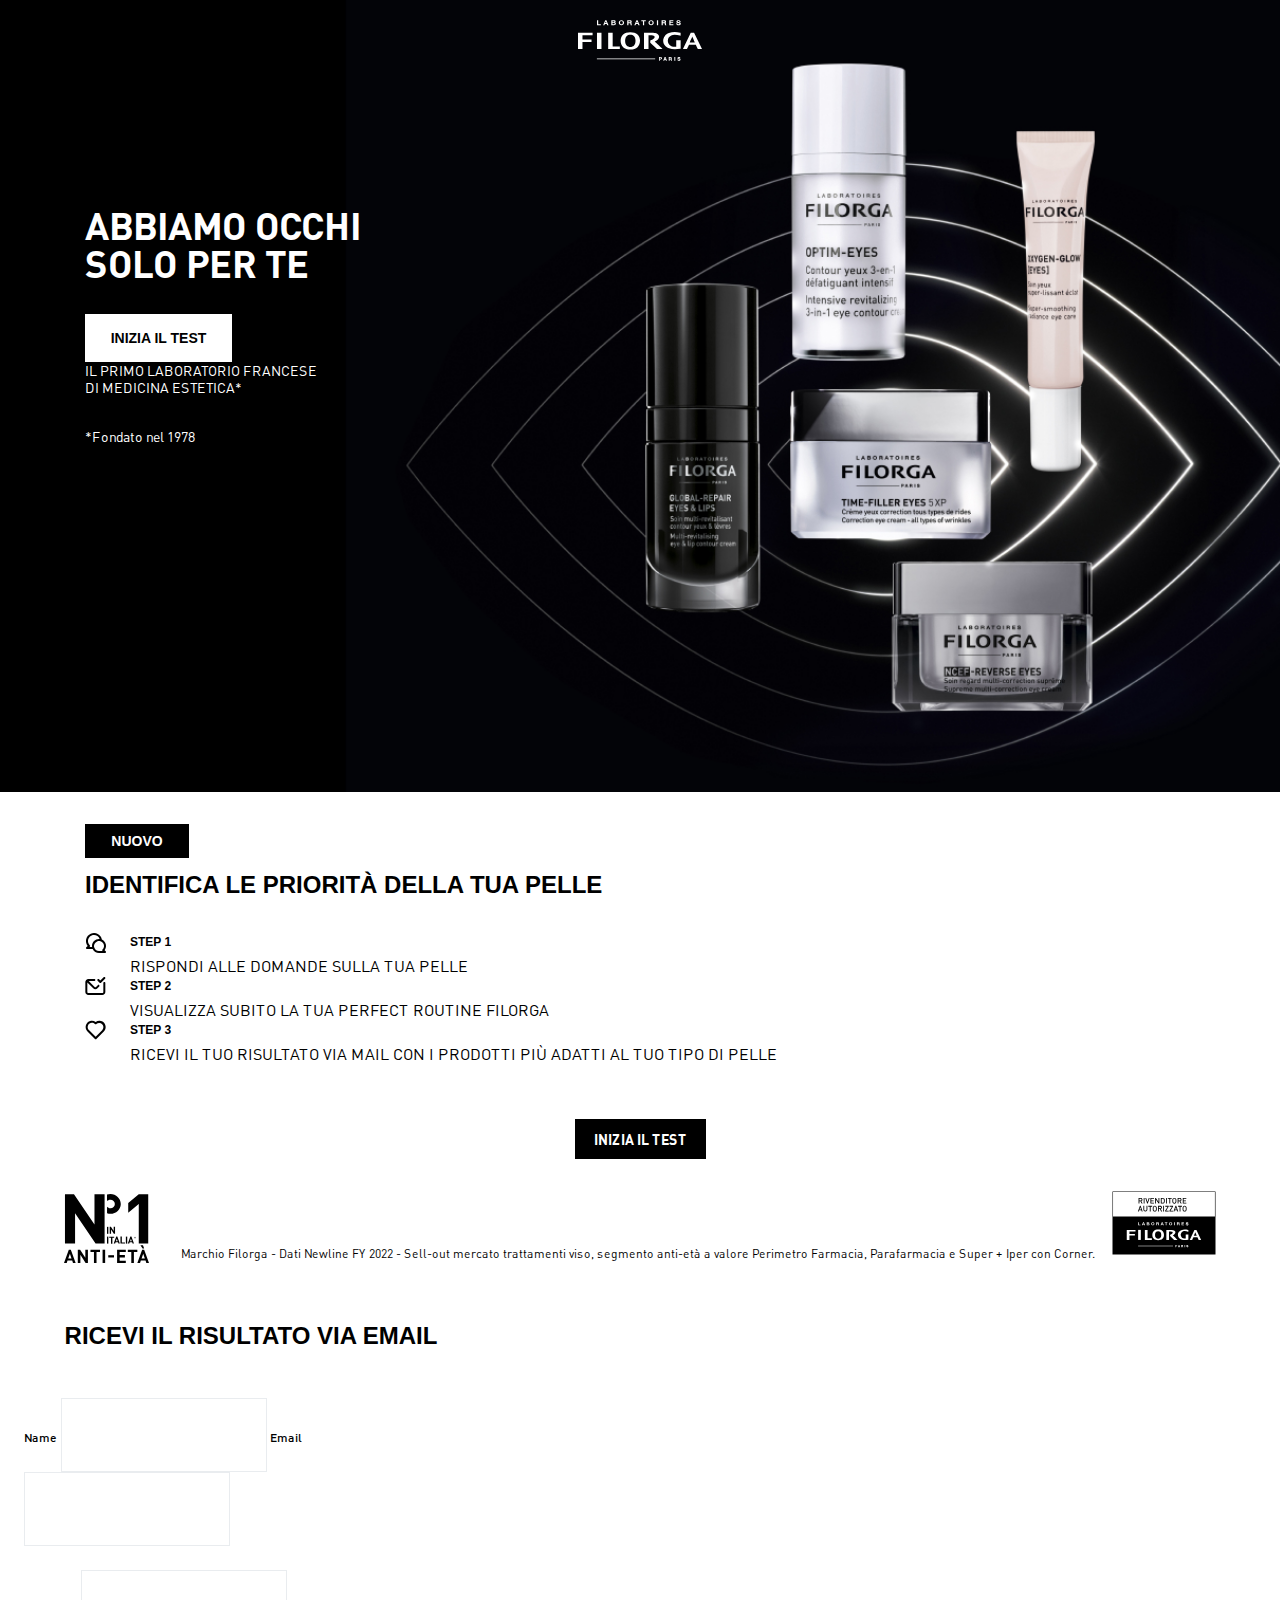
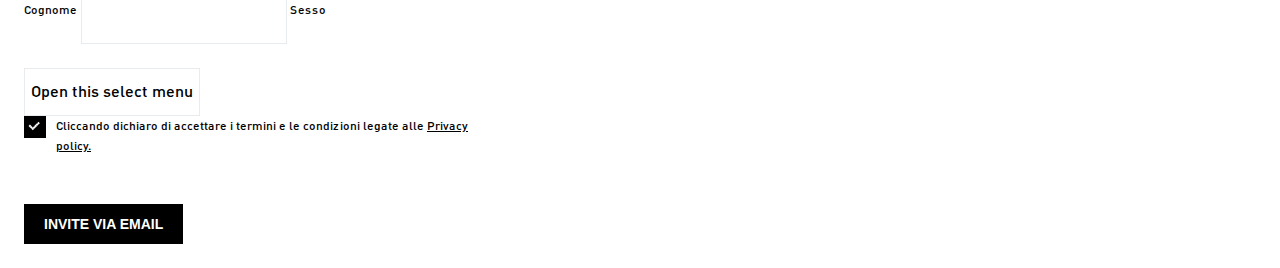
<file: index.html>
<!DOCTYPE html>
<html lang="en">

<head>
    <meta charset="UTF-8">
    <meta http-equiv="X-UA-Compatible" content="IE=edge">
    <meta name="viewport" content="width=device-width, initial-scale=1.0">
    <link href="https://cdn.jsdelivr.net/npm/bootstrap@5.0.2/dist/css/bootstrap.min.css" rel="stylesheet"
        integrity="sha384-EVSTQN3/azprG1Anm3QDgpJLIm9Nao0Yz1ztcQTwFspd3yD65VohhpuuCOmLASjC" crossorigin="anonymous">
    <title>Homepage</title>
    <link rel="stylesheet" href="./assets/css/style.min.css">

</head>

<body>
    <header class="header fheader">
        <div class="container">
            <div class="header__logo">
                <img src="./assets/img/logo.svg" alt="logo">
            </div>
        </div>

    </header>


    <form id="msform">

        <main class="filorga__steps">
            <div class=" main__content">
                <fieldset class="filorga__select intro__page">
                    <div class="f__banner">
                        <div class="fbanner__logo">
                            <img src="./assets/img/logo.svg" width="125" height="41" alt="logo">
                        </div>
                        <div class="intro__content h-100">
                            <div class="f__bannerC">
                                <div class="f__banner__top">
                                    <h1>ABBIAMO OCCHI SOLO PER TE</h1>
                                    <a href="#" class="theme-btn white-btn next d-md-none d-lg-flex">Inizia il test</a>
                                </div>
                                <div>
                                    <p>IL PRIMO LABORATORIO FRANCESE DI MEDICINA ESTETICA*</p>
                                    <p>*Fondato nel 1978</p>
                                </div>
                            </div>
                        </div>
                    </div>
                    <div class="intro__content intro__page__content">
                        <div class="theme-btn tagbtn">
                            nuovo
                        </div>
                        <h3>Identifica le priorità della tua pelle</h3>
                        <div class="row">
                            <div class="col-lg-4">
                                <div class="intro__step">
                                    <div class="into__step__content">
                                        <div class="intro__step__icon">
                                            <svg width="21" height="21" viewBox="0 0 21 21" fill="none"
                                                xmlns="http://www.w3.org/2000/svg">
                                                <path
                                                    d="M19.6101 18.19C20.2368 17.3499 20.6669 16.3799 20.8686 15.3514C21.0703 14.3229 21.0385 13.2623 20.7755 12.2478C20.5125 11.2332 20.025 10.2907 19.3491 9.48974C18.6732 8.68877 17.826 8.0498 16.8701 7.61999C16.6619 6.42209 16.1834 5.28741 15.4709 4.30216C14.7585 3.31691 13.8308 2.50702 12.7585 1.93402C11.6861 1.36102 10.4972 1.04 9.28217 0.99533C8.06713 0.950664 6.8579 1.18354 5.74635 1.67625C4.6348 2.16897 3.65018 2.90857 2.86731 3.83884C2.08443 4.76912 1.5239 5.86561 1.22831 7.04499C0.93271 8.22437 0.909825 9.45561 1.16139 10.6452C1.41295 11.8347 1.93235 12.9513 2.68011 13.91L1.29011 15.29C1.15136 15.4306 1.05736 15.6092 1.01998 15.8032C0.982611 15.9972 1.00353 16.1979 1.08011 16.38C1.15513 16.5626 1.28253 16.7189 1.44625 16.8293C1.60997 16.9396 1.80269 16.999 2.00011 17H7.69011C8.25676 18.1946 9.15015 19.2043 10.2669 19.9122C11.3836 20.6201 12.6779 20.9972 14.0001 21H20.0001C20.1975 20.999 20.3903 20.9396 20.554 20.8293C20.7177 20.7189 20.8451 20.5626 20.9201 20.38C20.9967 20.1979 21.0176 19.9972 20.9802 19.8032C20.9429 19.6092 20.8489 19.4306 20.7101 19.29L19.6101 18.19ZM7.00011 14C7.00149 14.3349 7.02823 14.6692 7.08011 15H4.41011L4.76011 14.66C4.85384 14.567 4.92824 14.4564 4.979 14.3346C5.02977 14.2127 5.05591 14.082 5.05591 13.95C5.05591 13.818 5.02977 13.6873 4.979 13.5654C4.92824 13.4436 4.85384 13.333 4.76011 13.24C4.19967 12.6857 3.75536 12.0252 3.45317 11.2972C3.15097 10.5692 2.99695 9.78823 3.00011 8.99999C3.00011 7.40869 3.63225 5.88257 4.75747 4.75735C5.88269 3.63213 7.40881 2.99999 9.00011 2.99999C10.2418 2.99253 11.4546 3.37438 12.468 4.09186C13.4815 4.80934 14.2446 5.82637 14.6501 6.99999C14.4301 6.99999 14.2201 6.99999 14.0001 6.99999C12.1436 6.99999 10.3631 7.73749 9.05037 9.05025C7.73761 10.363 7.00011 12.1435 7.00011 14ZM17.5401 19L17.5901 19.05H14.0001C12.8435 19.0479 11.7233 18.6449 10.8304 17.9096C9.93758 17.1743 9.32728 16.1521 9.10351 15.0173C8.87973 13.8825 9.05632 12.7052 9.60319 11.686C10.1501 10.6668 11.0334 9.8687 12.1027 9.42769C13.172 8.98669 14.3611 8.93005 15.4674 9.26742C16.5738 9.6048 17.529 10.3153 18.1703 11.2779C18.8115 12.2406 19.0992 13.3957 18.9843 14.5467C18.8694 15.6976 18.359 16.7731 17.5401 17.59C17.3517 17.7746 17.2439 18.0262 17.2401 18.29C17.2407 18.4223 17.2675 18.5532 17.319 18.6751C17.3705 18.7969 17.4456 18.9074 17.5401 19Z"
                                                    fill="black" />
                                            </svg>

                                        </div>
                                        <div class="intro__step__text">
                                            <h5>Step 1</h5>
                                            <p>Rispondi alle domande sulla tua pelle</p>
                                        </div>

                                    </div>
                                </div>

                            </div>
                            <div class="col-lg-4">

                                <div class="intro__step">
                                    <div class="into__step__content">
                                        <div class="intro__step__icon">
                                            <svg width="21" height="19" viewBox="0 0 21 19" fill="none"
                                                xmlns="http://www.w3.org/2000/svg">
                                                <path
                                                    d="M14.6235 6.71C14.7165 6.80373 14.8271 6.87812 14.9489 6.92889C15.0708 6.97966 15.2015 7.0058 15.3335 7.0058C15.4655 7.0058 15.5962 6.97966 15.7181 6.92889C15.8399 6.87812 15.9505 6.80373 16.0435 6.71L20.0435 2.71C20.2318 2.5217 20.3376 2.2663 20.3376 2C20.3376 1.7337 20.2318 1.47831 20.0435 1.29C19.8552 1.1017 19.5998 0.995911 19.3335 0.995911C19.0672 0.995911 18.8118 1.1017 18.6235 1.29L15.3335 4.59L14.0435 3.29C13.9503 3.19676 13.8396 3.1228 13.7177 3.07234C13.5959 3.02188 13.4654 2.99591 13.3335 2.99591C13.0672 2.99591 12.8118 3.1017 12.6235 3.29C12.5303 3.38324 12.4563 3.49393 12.4058 3.61575C12.3554 3.73758 12.3294 3.86814 12.3294 4C12.3294 4.2663 12.4352 4.5217 12.6235 4.71L14.6235 6.71ZM19.3335 6C19.0683 6 18.8139 6.10536 18.6264 6.2929C18.4389 6.48043 18.3335 6.73479 18.3335 7V16C18.3335 16.2652 18.2281 16.5196 18.0406 16.7071C17.8531 16.8946 17.5987 17 17.3335 17H3.3335C3.06828 17 2.81393 16.8946 2.62639 16.7071C2.43885 16.5196 2.3335 16.2652 2.3335 16V6.41L8.2135 12.3C8.77474 12.8567 9.53301 13.1693 10.3235 13.17C11.1339 13.1658 11.9099 12.8425 12.4835 12.27L14.2035 10.55C14.3918 10.3617 14.4976 10.1063 14.4976 9.84C14.4976 9.5737 14.3918 9.31831 14.2035 9.13C14.0152 8.9417 13.7598 8.83591 13.4935 8.83591C13.2272 8.83591 12.9718 8.9417 12.7835 9.13L11.0335 10.88C10.8466 11.0632 10.5952 11.1659 10.3335 11.1659C10.0717 11.1659 9.82043 11.0632 9.6335 10.88L3.7435 5H9.3335C9.59871 5 9.85307 4.89465 10.0406 4.70711C10.2281 4.51957 10.3335 4.26522 10.3335 4C10.3335 3.73479 10.2281 3.48043 10.0406 3.2929C9.85307 3.10536 9.59871 3 9.3335 3H3.3335C2.53785 3 1.77478 3.31607 1.21218 3.87868C0.649567 4.44129 0.333496 5.20435 0.333496 6V16C0.333496 16.7957 0.649567 17.5587 1.21218 18.1213C1.77478 18.6839 2.53785 19 3.3335 19H17.3335C18.1291 19 18.8922 18.6839 19.4548 18.1213C20.0174 17.5587 20.3335 16.7957 20.3335 16V7C20.3335 6.73479 20.2281 6.48043 20.0406 6.2929C19.8531 6.10536 19.5987 6 19.3335 6Z"
                                                    fill="black" />
                                            </svg>


                                        </div>
                                        <div class="intro__step__text">
                                            <h5>Step 2</h5>
                                            <p>Visualizza subito la tua perfect routine filorga</p>
                                        </div>

                                    </div>
                                </div>
                            </div>
                            <div class="col-lg-4">
                                <div class="intro__step">
                                    <div class="into__step__content">
                                        <div class="intro__step__icon">
                                            <svg width="21" height="20" viewBox="0 0 21 20" fill="none"
                                                xmlns="http://www.w3.org/2000/svg">
                                                <path
                                                    d="M18.8263 2.61C17.7646 1.548 16.357 0.902323 14.8595 0.790378C13.362 0.678433 11.8741 1.10766 10.6663 2C9.39395 1.05363 7.81028 0.624508 6.23421 0.799034C4.65814 0.97356 3.20673 1.73877 2.17226 2.94058C1.1378 4.14239 0.597113 5.69152 0.659092 7.27601C0.721071 8.8605 1.38111 10.3627 2.50629 11.48L9.95629 18.93C10.0493 19.0237 10.1599 19.0981 10.2817 19.1489C10.4036 19.1997 10.5343 19.2258 10.6663 19.2258C10.7983 19.2258 10.929 19.1997 11.0509 19.1489C11.1727 19.0981 11.2833 19.0237 11.3763 18.93L18.8263 11.48C19.4089 10.8977 19.8712 10.2063 20.1865 9.44536C20.5019 8.68439 20.6642 7.86873 20.6642 7.045C20.6642 6.22127 20.5019 5.40561 20.1865 4.64463C19.8712 3.88365 19.4089 3.19227 18.8263 2.61ZM17.4163 10.07L10.6663 16.81L3.91629 10.07C3.32147 9.4727 2.91627 8.71304 2.75152 7.88634C2.58678 7.05963 2.66982 6.20268 2.99024 5.42299C3.31066 4.6433 3.85419 3.97559 4.55264 3.50362C5.25109 3.03165 6.07335 2.77644 6.91629 2.77C8.0424 2.77276 9.12139 3.22233 9.91629 4.02C10.0093 4.11373 10.1199 4.18812 10.2417 4.23889C10.3636 4.28966 10.4943 4.3158 10.6263 4.3158C10.7583 4.3158 10.889 4.28966 11.0109 4.23889C11.1327 4.18812 11.2433 4.11373 11.3363 4.02C12.1546 3.31088 13.2118 2.93914 14.2938 2.98002C15.3759 3.0209 16.402 3.47134 17.1645 4.24019C17.927 5.00903 18.3689 6.03884 18.4008 7.12119C18.4327 8.20354 18.0522 9.25759 17.3363 10.07H17.4163Z"
                                                    fill="black" />
                                            </svg>


                                        </div>
                                        <div class="intro__step__text">
                                            <h5>Step 3</h5>
                                            <p>Ricevi il tuo risultato via mail con i prodotti più adatti al tuo tipo di
                                                pelle</p>
                                        </div>

                                    </div>
                                </div>
                            </div>

                        </div>

                    </div>
                    <input type="button" name="next"
                        class="next action-button theme-btn next__btn d-none d-md-flex d-lg-none"
                        value="Inizia il test" />
                </fieldset>
                <fieldset class="filorga__select step1">
                    <div class="filorga__select__content ">
                        <div class="pagenumber text-center">
                            <p>
                                <span>
                                    < </span> 1/6 <span>></span>
                            </p>
                        </div>
                        <div class="filorga__title">
                            <h2 class="text-center">La tua pelle è lucida?</h2>
                        </div>

                        <div class="form-card">
                            <div class="row">
                                <div class="col-md-4">

                                    <div class="filorga__image__checkbox ">
                                        <label class="image-checkbox">
                                            <img class="img-responsive" src="./assets/img/img1.png" />

                                            <h5>Sì, su tutto il viso</h5>
                                            <input type="checkbox" name="image[]" value="" />

                                        </label>
                                    </div>
                                </div>
                                <div class="col-md-4">

                                    <div class="filorga__image__checkbox ">
                                        <label class="image-checkbox">
                                            <img class="img-responsive" src="./assets/img/img2.png" />

                                            <h5>Sì, ma solo sulla zona T</h5>
                                            <input type="checkbox" name="image[]" value="" />

                                        </label>
                                    </div>
                                </div>
                                <div class="col-md-4">
                                    <div class="filorga__image__checkbox ">
                                        <label class="image-checkbox">
                                            <img class="img-responsive" src="./assets/img/img3.png" />

                                            <h5> No, mai</h5>
                                            <input type="checkbox" name="image[]" value="" />

                                        </label>
                                    </div>
                                </div>

                            </div>

                        </div>
                    </div>
                    <input type="button" name="next" class="next action-button theme-btn " value="Avanti" />
                </fieldset>
                <fieldset class="filorga__select step2">
                    <div class="filorga__select__content ">
                        <div class="pagenumber text-center">
                            <p>
                                < 2/6>
                            </p>
                        </div>
                        <div class="filorga__title">
                            <h2 class="text-center">Senti la pelle tirare?</h2>
                        </div>
                        <div class="form-card">
                            <div class="row">
                                <div class="col-md-4">

                                    <div class="filorga__image__checkbox ">
                                        <label class="image-checkbox">
                                            <img class="img-responsive" src="./assets/img/img4.png" />

                                            <h5>Sì, sempre/spesso</h5>
                                            <input type="checkbox" name="image[]" value="" />

                                        </label>
                                    </div>
                                </div>
                                <div class="col-md-4">

                                    <div class="filorga__image__checkbox ">
                                        <label class="image-checkbox">
                                            <img class="img-responsive" src="./assets/img/img5.png" />

                                            <h5>Sì, ma solo occasionalmente</h5>
                                            <input type="checkbox" name="image[]" value="" />

                                        </label>
                                    </div>
                                </div>
                                <div class="col-md-4">
                                    <div class="filorga__image__checkbox ">
                                        <label class="image-checkbox">
                                            <img class="img-responsive" src="./assets/img/img6.png" />

                                            <h5> no, mai</h5>
                                            <input type="checkbox" name="image[]" value="" />

                                        </label>
                                    </div>
                                </div>
                            </div>
                        </div>
                    </div>
                    <input type="button" name="next" class="next action-button theme-btn" value="Avanti" />
                    <!-- <input type="button" name="previous" class="previous action-button-previous" value="Previous" /> -->
                </fieldset>
                <fieldset class="filorga__select step3">
                    <div class="filorga__select__content ">
                        <div class="pagenumber text-center">
                            <p>
                                < 3/6>
                            </p>
                        </div>
                        <div class="filorga__title">
                            <h2 class="text-center mb-2">Bisogni</h2>
                            <p class="heading__text">Seleziona massimo <b>2 bisogni</b> tra le opzioni seguenti </p>
                        </div>
                        <div class="form-card">
                            <div class="fieldset__3">
                                <div class="filorga__image__checkbox ">
                                    <label class="image-checkbox">
                                        <img class="img-responsive" src="./assets/img/img7.png" />

                                        <h5>Rughe</h5>
                                        <input type="checkbox" name="image[]" value="" />

                                    </label>
                                </div>
                                <div class="filorga__image__checkbox ">
                                    <label class="image-checkbox">
                                        <img class="img-responsive" src="./assets/img/img7.png" />

                                        <h5>rilassamento</h5>
                                        <input type="checkbox" name="image[]" value="" />

                                    </label>
                                </div>
                                <div class="filorga__image__checkbox ">
                                    <label class="image-checkbox">
                                        <img class="img-responsive" src="./assets/img/img7.png" />

                                        <h5>Luminosità</h5>
                                        <input type="checkbox" name="image[]" value="" />

                                    </label>
                                </div>
                                <div class="filorga__image__checkbox ">
                                    <label class="image-checkbox">
                                        <img class="img-responsive" src="./assets/img/img7.png" />

                                        <h5>Uniformità e macchie</h5>
                                        <input type="checkbox" name="image[]" value="" />

                                    </label>
                                </div>
                                <div class="filorga__image__checkbox ">
                                    <label class="image-checkbox">
                                        <img class="img-responsive" src="./assets/img/img7.png" />

                                        <h5>Imperfezioni</h5>
                                        <input type="checkbox" name="image[]" value="" />

                                    </label>
                                </div>
                            </div>
                        </div>
                    </div>
                    <input type="button" name="next" class="next action-button theme-btn" value="Avanti" />
                </fieldset>
                <fieldset class="filorga__select step4">
                    <div class="filorga__select__content ">
                        <div class="pagenumber text-center">
                            <p>
                                < 4/6>
                            </p>
                        </div>
                        <div class="filorga__title">
                            <h2 class="text-center mb-2">Consiglio occhi</h2>
                            <p class="heading__text">Seleziona massimo <b>2 bisogni</b> tra le opzioni seguenti </p>
                        </div>
                        <div class="form-card">
                            <div class="row">
                                <div class="col-md-3">

                                    <div class="filorga__image__checkbox ">
                                        <label class="image-checkbox">
                                            <img class="img-responsive" src="./assets/img/img12.png" />

                                            <h5>Borse</h5>
                                            <input type="checkbox" name="image[]" value="" />

                                        </label>
                                    </div>
                                </div>
                                <div class="col-md-3">

                                    <div class="filorga__image__checkbox ">
                                        <label class="image-checkbox">
                                            <img class="img-responsive" src="./assets/img/img13.png" />

                                            <h5>occhiaie</h5>
                                            <input type="checkbox" name="image[]" value="" />

                                        </label>
                                    </div>
                                </div>
                                <div class="col-md-3">

                                    <div class="filorga__image__checkbox ">
                                        <label class="image-checkbox">
                                            <img class="img-responsive" src="./assets/img/img14.png" />

                                            <h5>Rughe</h5>
                                            <input type="checkbox" name="image[]" value="" />

                                        </label>
                                    </div>
                                </div>
                                <div class="col-md-3">

                                    <div class="filorga__image__checkbox ">
                                        <label class="image-checkbox">
                                            <img class="img-responsive" src="./assets/img/img15.png" />

                                            <h5>Palpebra cadente</h5>
                                            <input type="checkbox" name="image[]" value="" />

                                        </label>
                                    </div>
                                </div>
                                <div class="para">
                                    <svg width="13" height="12" viewBox="0 0 13 12" fill="none"
                                        xmlns="http://www.w3.org/2000/svg">
                                        <path
                                            d="M8.24984 7.16663C8.13446 7.16663 8.02168 7.20084 7.92575 7.26494C7.82983 7.32903 7.75506 7.42014 7.71091 7.52673C7.66676 7.63332 7.6552 7.75061 7.67771 7.86376C7.70022 7.97692 7.75578 8.08086 7.83736 8.16244C7.91894 8.24402 8.02288 8.29958 8.13603 8.32208C8.24919 8.34459 8.36648 8.33304 8.47307 8.28889C8.57966 8.24474 8.67076 8.16997 8.73486 8.07404C8.79896 7.97811 8.83317 7.86533 8.83317 7.74996C8.83317 7.59525 8.77171 7.44688 8.66232 7.33748C8.55292 7.22808 8.40455 7.16663 8.24984 7.16663ZM4.74984 3.66663C4.63446 3.66663 4.52168 3.70084 4.42575 3.76494C4.32983 3.82903 4.25506 3.92014 4.21091 4.02673C4.16676 4.13332 4.1552 4.25061 4.17771 4.36376C4.20022 4.47692 4.25578 4.58086 4.33736 4.66244C4.41894 4.74402 4.52288 4.79958 4.63603 4.82208C4.74919 4.84459 4.86648 4.83304 4.97307 4.78889C5.07966 4.74474 5.17076 4.66997 5.23486 4.57404C5.29896 4.47811 5.33317 4.36533 5.33317 4.24996C5.33317 4.09525 5.27171 3.94688 5.16232 3.83748C5.05292 3.72808 4.90455 3.66663 4.74984 3.66663ZM4.74984 7.16663C4.63446 7.16663 4.52168 7.20084 4.42575 7.26494C4.32983 7.32903 4.25506 7.42014 4.21091 7.52673C4.16676 7.63332 4.1552 7.75061 4.17771 7.86376C4.20022 7.97692 4.25578 8.08086 4.33736 8.16244C4.41894 8.24402 4.52288 8.29958 4.63603 8.32208C4.74919 8.34459 4.86648 8.33304 4.97307 8.28889C5.07966 8.24474 5.17076 8.16997 5.23486 8.07404C5.29896 7.97811 5.33317 7.86533 5.33317 7.74996C5.33317 7.59525 5.27171 7.44688 5.16232 7.33748C5.05292 7.22808 4.90455 7.16663 4.74984 7.16663ZM8.24984 3.66663C8.13446 3.66663 8.02168 3.70084 7.92575 3.76494C7.82983 3.82903 7.75506 3.92014 7.71091 4.02673C7.66676 4.13332 7.6552 4.25061 7.67771 4.36376C7.70022 4.47692 7.75578 4.58086 7.83736 4.66244C7.91894 4.74402 8.02288 4.79958 8.13603 4.82208C8.24919 4.84459 8.36648 4.83304 8.47307 4.78889C8.57966 4.74474 8.67076 4.66997 8.73486 4.57404C8.79896 4.47811 8.83317 4.36533 8.83317 4.24996C8.83317 4.09525 8.77171 3.94688 8.66232 3.83748C8.55292 3.72808 8.40455 3.66663 8.24984 3.66663ZM9.4165 0.166626H3.58317C2.80962 0.166626 2.06776 0.473917 1.52078 1.0209C0.973795 1.56788 0.666504 2.30974 0.666504 3.08329V8.91663C0.666504 9.69017 0.973795 10.432 1.52078 10.979C2.06776 11.526 2.80962 11.8333 3.58317 11.8333H9.4165C10.1901 11.8333 10.9319 11.526 11.4789 10.979C12.0259 10.432 12.3332 9.69017 12.3332 8.91663V3.08329C12.3332 2.30974 12.0259 1.56788 11.4789 1.0209C10.9319 0.473917 10.1901 0.166626 9.4165 0.166626ZM11.1665 8.91663C11.1665 9.38075 10.9821 9.82587 10.6539 10.1541C10.3258 10.4823 9.88063 10.6666 9.4165 10.6666H3.58317C3.11904 10.6666 2.67392 10.4823 2.34573 10.1541C2.01755 9.82587 1.83317 9.38075 1.83317 8.91663V3.08329C1.83317 2.61916 2.01755 2.17404 2.34573 1.84586C2.67392 1.51767 3.11904 1.33329 3.58317 1.33329H9.4165C9.88063 1.33329 10.3258 1.51767 10.6539 1.84586C10.9821 2.17404 11.1665 2.61916 11.1665 3.08329V8.91663Z"
                                            fill="black" />
                                    </svg>
                                    <span> Seleziona tutte le opzioni</span>

                                </div>
                            </div>
                        </div>
                    </div>
                    <input type="button" name="next" class="next action-button theme-btn" value="Avanti" />
                </fieldset>
                <fieldset class="filorga__select step5">
                    <div class="filorga__select__content ">
                        <div class="pagenumber text-center">
                            <p>
                                < 5/6>
                            </p>
                        </div>
                        <div class="filorga__title">
                            <h2 class="text-center">Inserisci la tua data di nascita per avere un consiglio più mirato
                            </h2>
                        </div>

                        <div class="form-card">
                            <div class="row">
                                <div class="col-md-4">

                                    <div class="filorga__image__checkbox ">
                                        <div class="selectbox__label">
                                            Giorno
                                        </div>
                                        <div class="selectBox">
                                            <div class="selectBox__value">01</div>
                                            <div class="dropdown-menu">
                                                <a href="#" class="dropdown-item active">Kathmandu</a>
                                                <a href="#" class="dropdown-item">Biratnagar</a>
                                                <a href="#" class="dropdown-item">Pokhara</a>
                                                <a href="#" class="dropdown-item">Lumbini</a>
                                                <a href="#" class="dropdown-item">Chitwan</a>
                                                <a href="#" class="dropdown-item">Dharan</a>
                                                <a href="#" class="dropdown-item">Kathmandu</a>
                                                <a href="#" class="dropdown-item">Kathmandu</a>
                                                <a href="#" class="dropdown-item">Kathmandu</a>
                                                <a href="#" class="dropdown-item">Kathmandu</a>
                                                <a href="#" class="dropdown-item">Kathmandu</a>
                                                <a href="#" class="dropdown-item">Kathmandu</a>

                                            </div>
                                        </div>
                                    </div>
                                </div>
                                <div class="col-md-4">

                                    <div class="filorga__image__checkbox ">
                                        <div class="selectbox__label">
                                            Mese
                                        </div>
                                        <div class="selectBox">
                                            <div class="selectBox__value">-</div>
                                            <div class="dropdown-menu">
                                                <a href="#" class="dropdown-item active">Kathmandu</a>
                                                <a href="#" class="dropdown-item">Biratnagar</a>
                                                <a href="#" class="dropdown-item">Pokhara</a>
                                                <a href="#" class="dropdown-item">Lumbini</a>
                                                <a href="#" class="dropdown-item">Chitwan</a>
                                                <a href="#" class="dropdown-item">Dharan</a>
                                                <a href="#" class="dropdown-item">Kathmandu</a>
                                                <a href="#" class="dropdown-item">Kathmandu</a>
                                                <a href="#" class="dropdown-item">Kathmandu</a>
                                                <a href="#" class="dropdown-item">Kathmandu</a>
                                                <a href="#" class="dropdown-item">Kathmandu</a>
                                                <a href="#" class="dropdown-item">Kathmandu</a>

                                            </div>
                                        </div>
                                    </div>
                                </div>
                                <div class="col-md-4">
                                    <div class="filorga__image__checkbox ">
                                        <div class="selectbox__label">
                                            Mese
                                        </div>
                                        <div class="selectBox">
                                            <div class="selectBox__value">1983</div>
                                            <div class="dropdown-menu">
                                                <a href="#" class="dropdown-item active">Kathmandu</a>
                                                <a href="#" class="dropdown-item">Biratnagar</a>
                                                <a href="#" class="dropdown-item">Pokhara</a>
                                                <a href="#" class="dropdown-item">Lumbini</a>
                                                <a href="#" class="dropdown-item">Chitwan</a>
                                                <a href="#" class="dropdown-item">Dharan</a>
                                                <a href="#" class="dropdown-item">Kathmandu</a>
                                                <a href="#" class="dropdown-item">Kathmandu</a>
                                                <a href="#" class="dropdown-item">Kathmandu</a>
                                                <a href="#" class="dropdown-item">Kathmandu</a>
                                                <a href="#" class="dropdown-item">Kathmandu</a>
                                                <a href="#" class="dropdown-item">Kathmandu</a>

                                            </div>
                                        </div>
                                    </div>
                                </div>


                            </div>

                        </div>
                    </div>
                    <input type="button" name="next" class="next action-button theme-btn" value="Avanti" />
                    <div class="note__text">
                        <p>Le informazioni inserite non saranno condivise o rese pubbliche.</p>
                    </div>
                </fieldset>
                <fieldset class="filorga__select step6">
                    <div class="filorga__select__content ">

                        <div class="pagenumber text-center">
                            <p>
                                < 6/6>
                            </p>
                        </div>
                        <div class="filorga__title">
                            <h2 class="text-center">Vuoi ricevere il risultato via email?</h2>
                        </div>

                        <div class="form-card main__form">
                            <div class="row">
                                <div class="col-lg-6">
                                    <label for="your-name" class="form-label">Name</label>
                                    <input type="text" class="form-control" id="your-name" name="your-name" required>
                                </div>
                                <div class="col-lg-6">
                                    <label for="email" class="form-label">Email</label>
                                    <input type="email" class="form-control main__form__input" id="email" name="email"
                                        required>
                                </div>
                                <div class="col-12">
                                    <div class="d-lg-none">
                                        <label for="cognome" class="form-label">Cognome</label>
                                        <input type="text" class="form-control main__form__input" id="cognome"
                                            name="cognome">
                                        <label for="sesso" class="form-label">Sesso</label>
                                        <select class="form-select" aria-label="Default select example">
                                            <option selected>Open this select menu</option>
                                            <option value="1">One</option>
                                            <option value="2">Two</option>
                                            <option value="3">Three</option>
                                        </select>
                                    </div>
                                </div>
                                <div class="checbox nameCheckbox">
                                    <input class="styled-checkbox" id="acceptCheck" type="checkbox" value="value1">
                                    <label for="acceptCheck">
                                        <span>
                                            Cliccando dichiaro di accettare i termini e le condizioni legate alle <a
                                                href="#">Privacy policy</a>.</span>
                                    </label>

                                </div>
                            </div>
                        </div>
                    </div>
                    <div class="nxtbtns">
                        <input type="button" name="next" class="theme-btn outline-btn"
                            value=" Salta questo passaggio" />
                        <input type="button" name="next" class="next action-button theme-btn"
                            value="Vai al risultato" />
                    </div>
                    <div class="note__text">
                        <p>Le informazioni inserite non saranno condivise o rese pubbliche.</p>
                    </div>
                </fieldset>
                <fieldset class="filorga__select step7">
                    <div class="filorga__select__content ">

                        <div class="filorga__title">
                            <h2 class="text-center">La tua pelle è mista</h2>
                        </div>

                        <div class="form-card">
                            <div class="row">
                                <div class="col-6 col-lg-4 mb-md-4">

                                    <div class="filorga__image__checkbox ">
                                        <label class="image-checkbox">
                                            <h4>La tua pelle è lucida?</h4>
                                            <img class="img-responsive" src="./assets/img/img1.png" />

                                            <h5>Sì, ma solo sulla zona T</h5>
                                            <input type="checkbox" name="image[]" value="" />

                                        </label>
                                    </div>
                                </div>
                                <div class="col-6 col-lg-4  mb-md-4">

                                    <div class="filorga__image__checkbox ">
                                        <label class="image-checkbox">
                                            <h4>Senti la pelle tirare?</h4>
                                            <img class="img-responsive" src="./assets/img/img4.png" />

                                            <h5>Sì, ma solo sulla zona T</h5>
                                            <input type="checkbox" name="image[]" value="" />

                                        </label>
                                    </div>
                                </div>
                                <div class="col-6 col-lg-4 mb-md-4">
                                    <div class="filorga__image__checkbox ">
                                        <label class="image-checkbox">
                                            <h4>Bisogno 1</h4>
                                            <img class="img-responsive" src="./assets/img/img8.png" />

                                            <h5> No, mai</h5>
                                            <input type="checkbox" name="image[]" value="" />

                                        </label>
                                    </div>
                                </div>
                                <div class="col-6 col-lg-4 mb-md-4">

                                    <div class="filorga__image__checkbox ">
                                        <label class="image-checkbox">
                                            <h4>Bisogno 2</h4>
                                            <img class="img-responsive" src="./assets/img/img7.png" />

                                            <h5>Sì, ma solo sulla zona T</h5>
                                            <input type="checkbox" name="image[]" value="" />

                                        </label>
                                    </div>
                                </div>
                                <div class="col-6 col-lg-4 mb-md-4">

                                    <div class="filorga__image__checkbox ">
                                        <label class="image-checkbox">
                                            <h4>Consiglio occhi 1</h4>
                                            <img class="img-responsive" src="./assets/img/img12.png" />

                                            <h5>Sì, ma solo sulla zona T</h5>
                                            <input type="checkbox" name="image[]" value="" />

                                        </label>
                                    </div>
                                </div>
                                <div class="col-6 col-lg-4 mb-md-4">
                                    <div class="filorga__image__checkbox ">
                                        <label class="image-checkbox">
                                            <h4>Consiglio occhi 2</h4>
                                            <img class="img-responsive" src="./assets/img/img14.png" />

                                            <h5> No, mai</h5>
                                            <input type="checkbox" name="image[]" value="" />

                                        </label>
                                    </div>
                                </div>
                            </div>
                        </div>
                    </div>
                    <input type="button" name="next" class="next action-button theme-btn"
                        value="scopri il risultato della tua perfect routine" />
                </fieldset>
                <fieldset class="filorga__select step8">
                    <div class="filorga__select__content ">

                        <div class="filorga__title">
                            <h2 class="text-center">idratazione profonda per una pelle sana e luminosa</h2>
                            <p>Per la tua tipologia di pelle e i bisogni scelti, ti consigliamo di usare:</p>
                        </div>

                        <div class="filter__group">
                            <h5>Routine giorno</h5>
                            <div class="form-card">
                                <div class="row">
                                    <div class="col-md-4 mb-md-5">

                                        <div class="filorga__image__checkbox  main__product__chexbox">
                                            <label class="image-checkbox main__product__chexbox__item">
                                                <div class="theme-btn">
                                                    Novità
                                                </div>
                                                <img class="img-responsive" src="./assets/img/product1.png" />

                                                <h6>LIFT-DESIGNER</h6>
                                                <p>Siero Ultra-Liftante Effetto Tensore Intenso</p>
                                                <input type="checkbox" name="image[]" value="" />

                                            </label>
                                        </div>
                                    </div>
                                    <div class="col-md-4 mb-md-5">

                                        <div class="filorga__image__checkbox  main__product__chexbox">
                                            <label class="image-checkbox main__product__chexbox__item">
                                                <img class="img-responsive" src="./assets/img/product2.png" />

                                                <h6>LIFT-DESIGNER</h6>
                                                <p>Siero Ultra-Liftante Effetto Tensore Intenso</p>
                                                <input type="checkbox" name="image[]" value="" />

                                            </label>
                                        </div>
                                    </div>
                                    <div class="col-md-4 mb-md-5">
                                        <div class="filorga__image__checkbox  main__product__chexbox">
                                            <label class="image-checkbox main__product__chexbox__item">
                                                <div class="theme-btn">
                                                    best seller
                                                </div>
                                                <img class="img-responsive" src="./assets/img/product3.png" />

                                                <h6>LIFT-DESIGNER</h6>
                                                <p>Siero Ultra-Liftante Effetto Tensore Intenso</p>
                                                <input type="checkbox" name="image[]" value="" />

                                            </label>
                                        </div>
                                    </div>
                                </div>
                            </div>
                            <div class="filter__group">
                                <h5>Routine notte</h5>
                                <div class="form-card">
                                    <div class="row">

                                        <div class="col-md-4 mb-md-5">

                                            <div class="filorga__image__checkbox  main__product__chexbox">
                                                <label class="image-checkbox main__product__chexbox__item">
                                                    <div class="theme-btn">
                                                        Novità
                                                    </div>
                                                    <img class="img-responsive" src="./assets/img/product4.png" />

                                                    <h6>LIFT-DESIGNER</h6>
                                                    <p>Siero Ultra-Liftante Effetto Tensore Intenso</p>
                                                    <input type="checkbox" name="image[]" value="" />

                                                </label>
                                            </div>
                                        </div>
                                        <div class="col-md-4 mb-md-5">

                                            <div class="filorga__image__checkbox  main__product__chexbox">
                                                <label class="image-checkbox main__product__chexbox__item">

                                                    <img class="img-responsive" src="./assets/img/product2.png" />

                                                    <h6>LIFT-DESIGNER</h6>
                                                    <p>Siero Ultra-Liftante Effetto Tensore Intenso</p>
                                                    <input type="checkbox" name="image[]" value="" />

                                                </label>
                                            </div>
                                        </div>
                                        <div class="col-md-4 mb-md-5">
                                            <div class="filorga__image__checkbox  main__product__chexbox">
                                                <label class="image-checkbox main__product__chexbox__item">
                                                    <div class="theme-btn">
                                                        best seller
                                                    </div>
                                                    <img class="img-responsive" src="./assets/img/product1.png" />

                                                    <h6>LIFT-DESIGNER</h6>
                                                    <p>Siero Ultra-Liftante Effetto Tensore Intenso</p>
                                                    <input type="checkbox" name="image[]" value="" />

                                                </label>
                                            </div>
                                        </div>
                                    </div>
                                    <p class="text-center">A breve riceverai una mail con il dettaglio del test della
                                        tua
                                        pelle
                                        e la
                                        tua perfect routine di Filorga.</p>
                                </div>
                            </div>
                            <!-- Button trigger modal -->
                            <!-- Button trigger modal -->
                        </div>
                    </div>
                    <input type="button" name="next" class="next action-button theme-btn" value="Riavvia il test" />
                </fieldset>
                <fieldset class="filorga__select step9">
                    <div class="filorga__select__content ">

                        <div class="filorga__title">
                            <h2 class="text-center">idratazione profonda per una pelle sana e luminosa</h2>
                            <p>Per la tua tipologia di pelle e i bisogni scelti, ti consigliamo di usare:</p>
                        </div>

                        <div class="filter__group">
                            <h5>Routine giorno</h5>
                            <div class="form-card">
                                <div class="row">
                                    <div class="col-md-4 mb-md-5">

                                        <div class="filorga__image__checkbox  main__product__chexbox">
                                            <label class="image-checkbox main__product__chexbox__item">
                                                <div class="theme-btn">
                                                    Novità
                                                </div>
                                                <img class="img-responsive" src="./assets/img/product1.png" />

                                                <h6>LIFT-DESIGNER</h6>
                                                <p>Siero Ultra-Liftante Effetto Tensore Intenso</p>
                                                <input type="checkbox" name="image[]" value="" />

                                            </label>
                                        </div>
                                    </div>
                                    <div class="col-md-4 mb-md-5">

                                        <div class="filorga__image__checkbox  main__product__chexbox">
                                            <label class="image-checkbox main__product__chexbox__item">
                                                <img class="img-responsive" src="./assets/img/product2.png" />

                                                <h6>LIFT-DESIGNER</h6>
                                                <p>Siero Ultra-Liftante Effetto Tensore Intenso</p>
                                                <input type="checkbox" name="image[]" value="" />

                                            </label>
                                        </div>
                                    </div>
                                    <div class="col-md-4 mb-md-5">
                                        <div class="filorga__image__checkbox  main__product__chexbox">
                                            <label class="image-checkbox main__product__chexbox__item">
                                                <div class="theme-btn">
                                                    best seller
                                                </div>
                                                <img class="img-responsive" src="./assets/img/product3.png" />

                                                <h6>LIFT-DESIGNER</h6>
                                                <p>Siero Ultra-Liftante Effetto Tensore Intenso</p>
                                                <input type="checkbox" name="image[]" value="" />

                                            </label>
                                        </div>
                                    </div>
                                </div>
                            </div>
                            <div class="filter__group">
                                <h5>Routine notte</h5>
                                <div class="form-card">
                                    <div class="row">

                                        <div class="col-md-4 mb-md-5">

                                            <div class="filorga__image__checkbox  main__product__chexbox">
                                                <label class="image-checkbox main__product__chexbox__item">
                                                    <div class="theme-btn">
                                                        Novità
                                                    </div>
                                                    <img class="img-responsive" src="./assets/img/product4.png" />

                                                    <h6>LIFT-DESIGNER</h6>
                                                    <p>Siero Ultra-Liftante Effetto Tensore Intenso</p>
                                                    <input type="checkbox" name="image[]" value="" />

                                                </label>
                                            </div>
                                        </div>
                                        <div class="col-md-4 mb-md-5">

                                            <div class="filorga__image__checkbox  main__product__chexbox">
                                                <label class="image-checkbox main__product__chexbox__item">

                                                    <img class="img-responsive" src="./assets/img/product2.png" />

                                                    <h6>LIFT-DESIGNER</h6>
                                                    <p>Siero Ultra-Liftante Effetto Tensore Intenso</p>
                                                    <input type="checkbox" name="image[]" value="" />

                                                </label>
                                            </div>
                                        </div>
                                        <div class="col-md-4 mb-md-5">
                                            <div class="filorga__image__checkbox  main__product__chexbox">
                                                <label class="image-checkbox main__product__chexbox__item">
                                                    <div class="theme-btn">
                                                        best seller
                                                    </div>
                                                    <img class="img-responsive" src="./assets/img/product1.png" />

                                                    <h6>LIFT-DESIGNER</h6>
                                                    <p>Siero Ultra-Liftante Effetto Tensore Intenso</p>
                                                    <input type="checkbox" name="image[]" value="" />

                                                </label>
                                            </div>
                                        </div>
                                    </div>
                                </div>
                            </div>
                            <!-- Button trigger modal -->
                            <!-- Button trigger modal -->
                        </div>
                        <!-- Button trigger modal -->
                        <!-- Button trigger modal -->
                    </div>
                    <button type="button" class="theme-btn" data-bs-toggle="modal" data-bs-target="#loginModal">
                        invia i risultati via mail
                    </button>
                </fieldset>
                <fieldset class="filorga__select step10">
                    <div class="filorga__select__content ">

                        <div class="successfull__box">
                            <svg width="50" height="50" viewBox="0 0 50 50" fill="none"
                                xmlns="http://www.w3.org/2000/svg">
                                <circle cx="25" cy="25" r="24" stroke="black" stroke-width="2" />
                                <path d="M11.6074 23.6608L21.8753 34.1518L37.5003 17.4108" stroke="black"
                                    stroke-width="2" />
                            </svg>
                            <h2>Mail inviata correttamente!</h2>
                            <h6>Grazie per aver partecipato al nostro test</h6>
                            <p>A breve riceverai una mail con il dettaglio del test della tua pelle e la tua perfect
                                routine di Filorga.</p>
                            <a href="#" class="theme-btn w-100">Riavvia il test</a>
                        </div>

                    </div>
                </fieldset>
            </div>
        </main>
    </form>




    <div class="footer footerlight">
        <div class="footer__content">
            <div class="footer__left__contant">
                <img src="./assets/img/n1-dark.svg" alt="No1">
                <p>Marchio Filorga - Dati Newline FY 2022 - Sell-out mercato trattamenti viso, segmento anti-età a
                    valore Perimetro Farmacia, Parafarmacia e Super + Iper con Corner. </p>
            </div>
            <div class="footer__right__contant">
                <img src="./assets/img/badge-dark.svg" alt="badge">
            </div>
        </div>

    </div>


    <div class="footer footerng">
        <div class="footer__content">
            <div class="footer__left__contant">
                <img src="./assets/img/n1-light.png" alt="No1">
                <p>Marchio Filorga - Dati Newline FY 2022 - Sell-out mercato trattamenti viso, segmento anti-età a
                    valore Perimetro Farmacia, Parafarmacia e Super + Iper con Corner.</p>
            </div>
            <div class="footer__right__contant">
                <img src="./assets/img/badge-light.png" alt="badge">
            </div>
        </div>

    </div>



    <!-- Modal -->
    <div class="modal fade main__form main__form__model" id="loginModal" tabindex="-1"
        aria-labelledby="exampleModalLabel" aria-hidden="true">
        <div class="modal-dialog modal-md-dialog-centered">
            <div class="modal-content">
                <button type="button" class="btn__close" data-bs-dismiss="modal"><svg width="18" height="18"
                        viewBox="0 0 18 18" fill="none" xmlns="http://www.w3.org/2000/svg">
                        <path
                            d="M10.4099 8.99994L16.7099 2.70994C16.8982 2.52164 17.004 2.26624 17.004 1.99994C17.004 1.73364 16.8982 1.47825 16.7099 1.28994C16.5216 1.10164 16.2662 0.99585 15.9999 0.99585C15.7336 0.99585 15.4782 1.10164 15.2899 1.28994L8.99994 7.58994L2.70994 1.28994C2.52164 1.10164 2.26624 0.99585 1.99994 0.99585C1.73364 0.99585 1.47824 1.10164 1.28994 1.28994C1.10164 1.47825 0.995847 1.73364 0.995847 1.99994C0.995847 2.26624 1.10164 2.52164 1.28994 2.70994L7.58994 8.99994L1.28994 15.2899C1.19621 15.3829 1.12182 15.4935 1.07105 15.6154C1.02028 15.7372 0.994141 15.8679 0.994141 15.9999C0.994141 16.132 1.02028 16.2627 1.07105 16.3845C1.12182 16.5064 1.19621 16.617 1.28994 16.7099C1.3829 16.8037 1.4935 16.8781 1.61536 16.9288C1.73722 16.9796 1.86793 17.0057 1.99994 17.0057C2.13195 17.0057 2.26266 16.9796 2.38452 16.9288C2.50638 16.8781 2.61698 16.8037 2.70994 16.7099L8.99994 10.4099L15.2899 16.7099C15.3829 16.8037 15.4935 16.8781 15.6154 16.9288C15.7372 16.9796 15.8679 17.0057 15.9999 17.0057C16.132 17.0057 16.2627 16.9796 16.3845 16.9288C16.5064 16.8781 16.617 16.8037 16.7099 16.7099C16.8037 16.617 16.8781 16.5064 16.9288 16.3845C16.9796 16.2627 17.0057 16.132 17.0057 15.9999C17.0057 15.8679 16.9796 15.7372 16.9288 15.6154C16.8781 15.4935 16.8037 15.3829 16.7099 15.2899L10.4099 8.99994Z"
                            fill="black" />
                    </svg>
                </button>
                <div class="modal-body">
                    <form action="#">
                        <h5 class="modal-title" id="exampleModalLabel">ricevi il risultato via email</h5>
                        <label for="your-name" class="form-label">Name</label>
                        <input type="text" class="form-control" id="your-name" name="your-name" required>


                        <label for="your-surname" class="form-label">Email</label>
                        <input type="email" class="form-control main__form__input" id="your-surname" name="your-surname"
                            required>
                        


                                <div class="d-lg-none">
                                    <label for="cognome" class="form-label">Cognome</label>
                                    <input type="text" class="form-control main__form__input" id="cognome"
                                        name="cognome">
                                    <label for="sesso" class="form-label">Sesso</label>
                                    <select class="form-select" aria-label="Default select example">
                                        <option selected>Open this select menu</option>
                                        <option value="1">One</option>
                                        <option value="2">Two</option>
                                        <option value="3">Three</option>
                                    </select>
                                </div>



                        <div class="invite__checkbox">
                            <input class="styled-checkbox" id="inCheckbox" type="checkbox" value="value2" checked>
                            <label for="inCheckbox">
                                <span>
                                    Cliccando dichiaro di accettare i termini e le condizioni legate
                                    alle
                                    <a href="#"> Privacy policy.</a></span></label>
                        </div>

                        <button type="submit" class="theme-btn w-100">Invite via email</button>
                    </form>
                </div>

            </div>
        </div>
    </div>



    <script src="./assets/js/jquery-3.1.1.min.js"></script>
    <script src="https://cdn.jsdelivr.net/npm/bootstrap@5.0.2/dist/js/bootstrap.bundle.min.js"
        integrity="sha384-MrcW6ZMFYlzcLA8Nl+NtUVF0sA7MsXsP1UyJoMp4YLEuNSfAP+JcXn/tWtIaxVXM"
        crossorigin="anonymous"></script>

    <script src="./assets/js/main.js"></script>

</body>

</html>
</file>
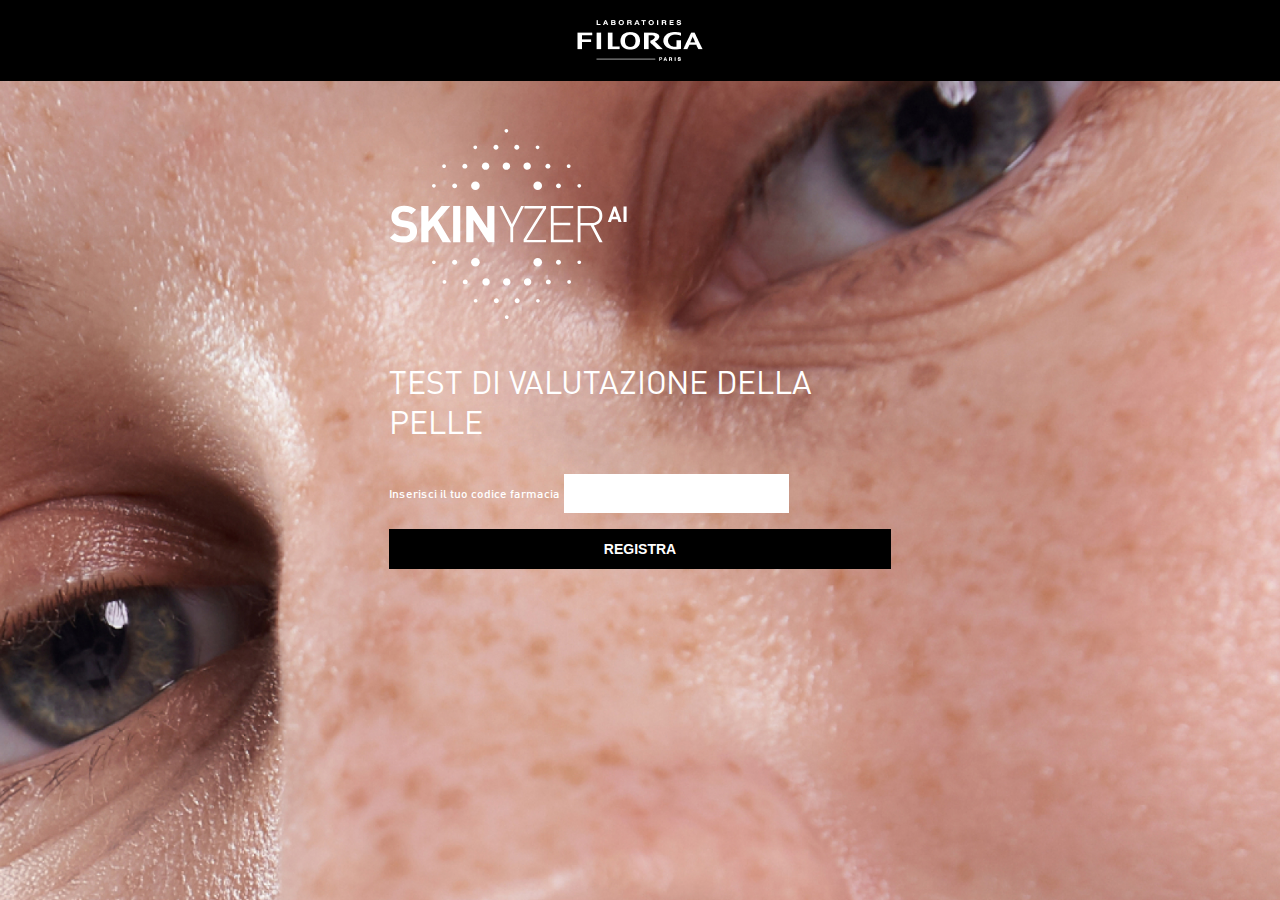
<file: register.html>
<!DOCTYPE html>
<html lang="en">

<head>
    <meta charset="UTF-8">
    <meta http-equiv="X-UA-Compatible" content="IE=edge">
    <meta name="viewport" content="width=device-width, initial-scale=1.0">
    <link href="https://cdn.jsdelivr.net/npm/bootstrap@5.0.2/dist/css/bootstrap.min.css" rel="stylesheet"
        integrity="sha384-EVSTQN3/azprG1Anm3QDgpJLIm9Nao0Yz1ztcQTwFspd3yD65VohhpuuCOmLASjC" crossorigin="anonymous">
    <title>Register</title>
    <link rel="stylesheet" href="./assets/css/style.min.css">

</head>

<body>
    <header class="header">
        <div class="container">
            <div class="header__logo">
                <img src="./assets/img/Filorga Logo.png" alt="logo">
            </div>
        </div>

    </header>


    <section class="reg">
        <div class="container">
            <div class="reg__inner">
                <img src="./assets/img/Skinyzer-logo.svg" class="d-block mx-auto" alt="Skinyzer-logo">
                <p>TEST DI VALUTAZIONE DELLA PELLE</p>
                <form action="#">
                    <label for="code">Inserisci il tuo codice farmacia</label>
                    <input type="text" class="form-control" name="code">
                    <button type="submit" class="theme-btn">registra</button>
                </form>
            </div>
        </div>
    </section>




    <script src="./assets/js/jquery-3.1.1.min.js"></script>
    <script src="https://cdn.jsdelivr.net/npm/bootstrap@5.0.2/dist/js/bootstrap.bundle.min.js"
        integrity="sha384-MrcW6ZMFYlzcLA8Nl+NtUVF0sA7MsXsP1UyJoMp4YLEuNSfAP+JcXn/tWtIaxVXM"
        crossorigin="anonymous"></script>

    <script src="./assets/js/main.js"></script>

</body>

</html>
</file>
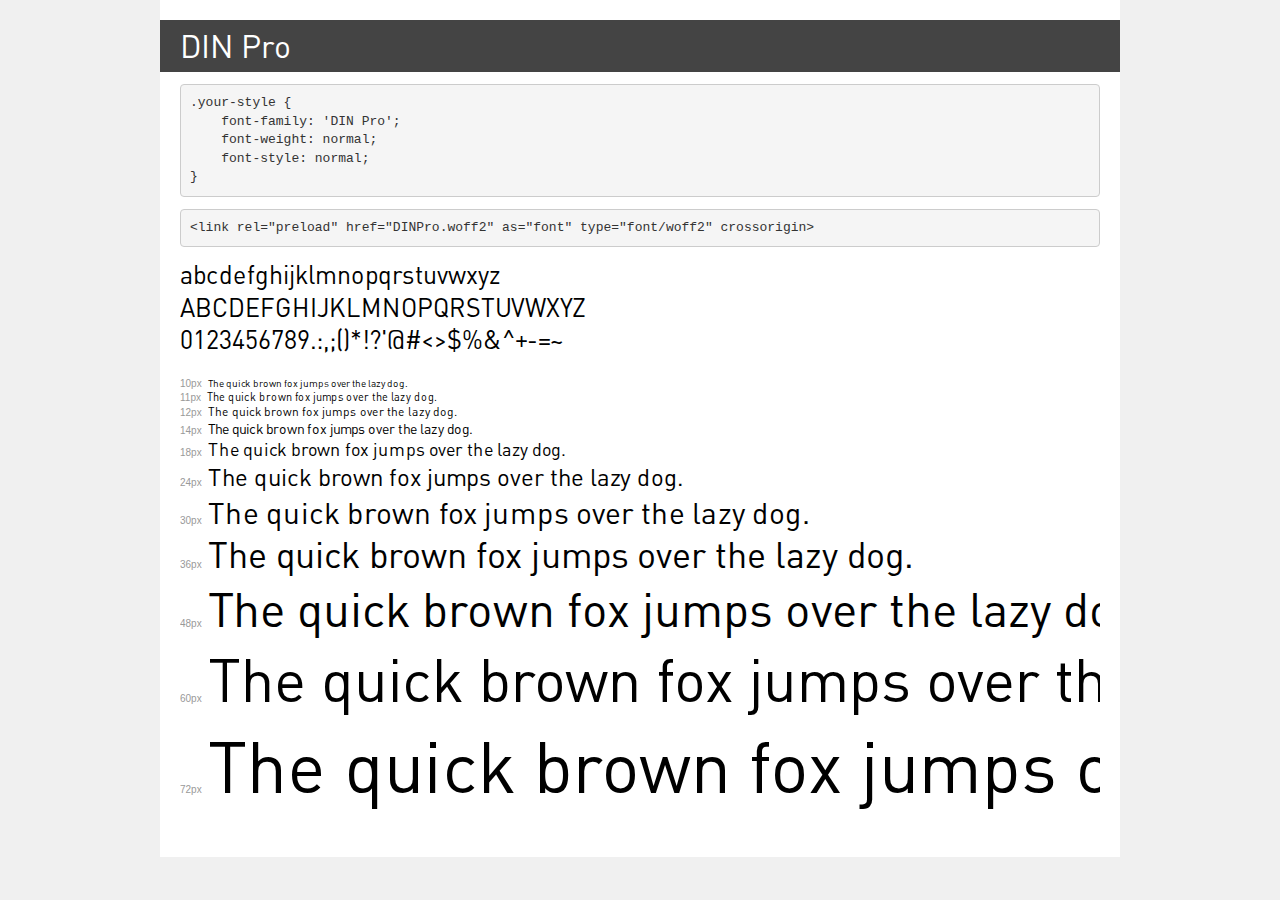
<file: assets/fonts/demo.html>
<!DOCTYPE html>
<html lang="en">
<head>
    <meta charset="utf-8">
    <meta http-equiv="X-UA-Compatible" content="IE=edge">
    <meta name="viewport" content="width=device-width, initial-scale=1">
    <meta name="robots" content="noindex, noarchive">
    <meta name="format-detection" content="telephone=no">
    <title>Transfonter demo</title>
    <link href="stylesheet.css" rel="stylesheet">
    <style>
        /*
        http://meyerweb.com/eric/tools/css/reset/
        v2.0 | 20110126
        License: none (public domain)
        */
        html, body, div, span, applet, object, iframe,
        h1, h2, h3, h4, h5, h6, p, blockquote, pre,
        a, abbr, acronym, address, big, cite, code,
        del, dfn, em, img, ins, kbd, q, s, samp,
        small, strike, strong, sub, sup, tt, var,
        b, u, i, center,
        dl, dt, dd, ol, ul, li,
        fieldset, form, label, legend,
        table, caption, tbody, tfoot, thead, tr, th, td,
        article, aside, canvas, details, embed,
        figure, figcaption, footer, header, hgroup,
        menu, nav, output, ruby, section, summary,
        time, mark, audio, video {
            margin: 0;
            padding: 0;
            border: 0;
            font-size: 100%;
            font: inherit;
            vertical-align: baseline;
        }
        /* HTML5 display-role reset for older browsers */
        article, aside, details, figcaption, figure,
        footer, header, hgroup, menu, nav, section {
            display: block;
        }
        body {
            line-height: 1;
        }
        ol, ul {
            list-style: none;
        }
        blockquote, q {
            quotes: none;
        }
        blockquote:before, blockquote:after,
        q:before, q:after {
            content: '';
            content: none;
        }
        table {
            border-collapse: collapse;
            border-spacing: 0;
        }
        /* demo styles */
        body {
            background: #f0f0f0;
            color: #000;
        }
        .page {
            background: #fff;
            width: 920px;
            margin: 0 auto;
            padding: 20px 20px 0 20px;
            overflow: hidden;
        }
        .font-container {
            overflow-x: auto;
            overflow-y: hidden;
            margin-bottom: 40px;
            line-height: 1.3;
            white-space: nowrap;
            padding-bottom: 5px;
        }
        h1 {
            position: relative;
            background: #444;
            font-size: 32px;
            color: #fff;
            padding: 10px 20px;
            margin: 0 -20px 12px -20px;
        }
        .letters {
            font-size: 25px;
            margin-bottom: 20px;
        }
        .s10:before {
            content: '10px';
        }
        .s11:before {
            content: '11px';
        }
        .s12:before {
            content: '12px';
        }
        .s14:before {
            content: '14px';
        }
        .s18:before {
            content: '18px';
        }
        .s24:before {
            content: '24px';
        }
        .s30:before {
            content: '30px';
        }
        .s36:before {
            content: '36px';
        }
        .s48:before {
            content: '48px';
        }
        .s60:before {
            content: '60px';
        }
        .s72:before {
            content: '72px';
        }
        .s10:before, .s11:before, .s12:before, .s14:before,
        .s18:before, .s24:before, .s30:before, .s36:before,
        .s48:before, .s60:before, .s72:before {
            font-family: Arial, sans-serif;
            font-size: 10px;
            font-weight: normal;
            font-style: normal;
            color: #999;
            padding-right: 6px;
        }
        pre {
            display: block;
            padding: 9px;
            margin: 0 0 12px;
            font-family: Monaco, Menlo, Consolas, "Courier New", monospace;
            font-size: 13px;
            line-height: 1.428571429;
            color: #333;
            font-weight: normal;
            font-style: normal;
            background-color: #f5f5f5;
            border: 1px solid #ccc;
            overflow-x: auto;
            border-radius: 4px;
        }
        /* responsive */
        @media (max-width: 959px) {
            .page {
                width: auto;
                margin: 0;
            }
        }
    </style>
</head>
<body>
<div class="page">
    <div class="demo">
        <h1 style="font-family: 'DIN Pro'; font-weight: normal; font-style: normal;">DIN Pro</h1>
        <pre title="Usage">.your-style {
    font-family: 'DIN Pro';
    font-weight: normal;
    font-style: normal;
}</pre>
        <pre title="Preload (optional)">
&lt;link rel=&quot;preload&quot; href=&quot;DINPro.woff2&quot; as=&quot;font&quot; type=&quot;font/woff2&quot; crossorigin&gt;</pre>
        <div class="font-container" style="font-family: 'DIN Pro'; font-weight: normal; font-style: normal;">
            <p class="letters">
                abcdefghijklmnopqrstuvwxyz<br>
ABCDEFGHIJKLMNOPQRSTUVWXYZ<br>
                0123456789.:,;()*!?'@#&lt;&gt;$%&^+-=~
            </p>
            <p class="s10" style="font-size: 10px;">The quick brown fox jumps over the lazy dog.</p>
            <p class="s11" style="font-size: 11px;">The quick brown fox jumps over the lazy dog.</p>
            <p class="s12" style="font-size: 12px;">The quick brown fox jumps over the lazy dog.</p>
            <p class="s14" style="font-size: 14px;">The quick brown fox jumps over the lazy dog.</p>
            <p class="s18" style="font-size: 18px;">The quick brown fox jumps over the lazy dog.</p>
            <p class="s24" style="font-size: 24px;">The quick brown fox jumps over the lazy dog.</p>
            <p class="s30" style="font-size: 30px;">The quick brown fox jumps over the lazy dog.</p>
            <p class="s36" style="font-size: 36px;">The quick brown fox jumps over the lazy dog.</p>
            <p class="s48" style="font-size: 48px;">The quick brown fox jumps over the lazy dog.</p>
            <p class="s60" style="font-size: 60px;">The quick brown fox jumps over the lazy dog.</p>
            <p class="s72" style="font-size: 72px;">The quick brown fox jumps over the lazy dog.</p>
        </div>
    </div>

</div>
</body>
</html>
</file>
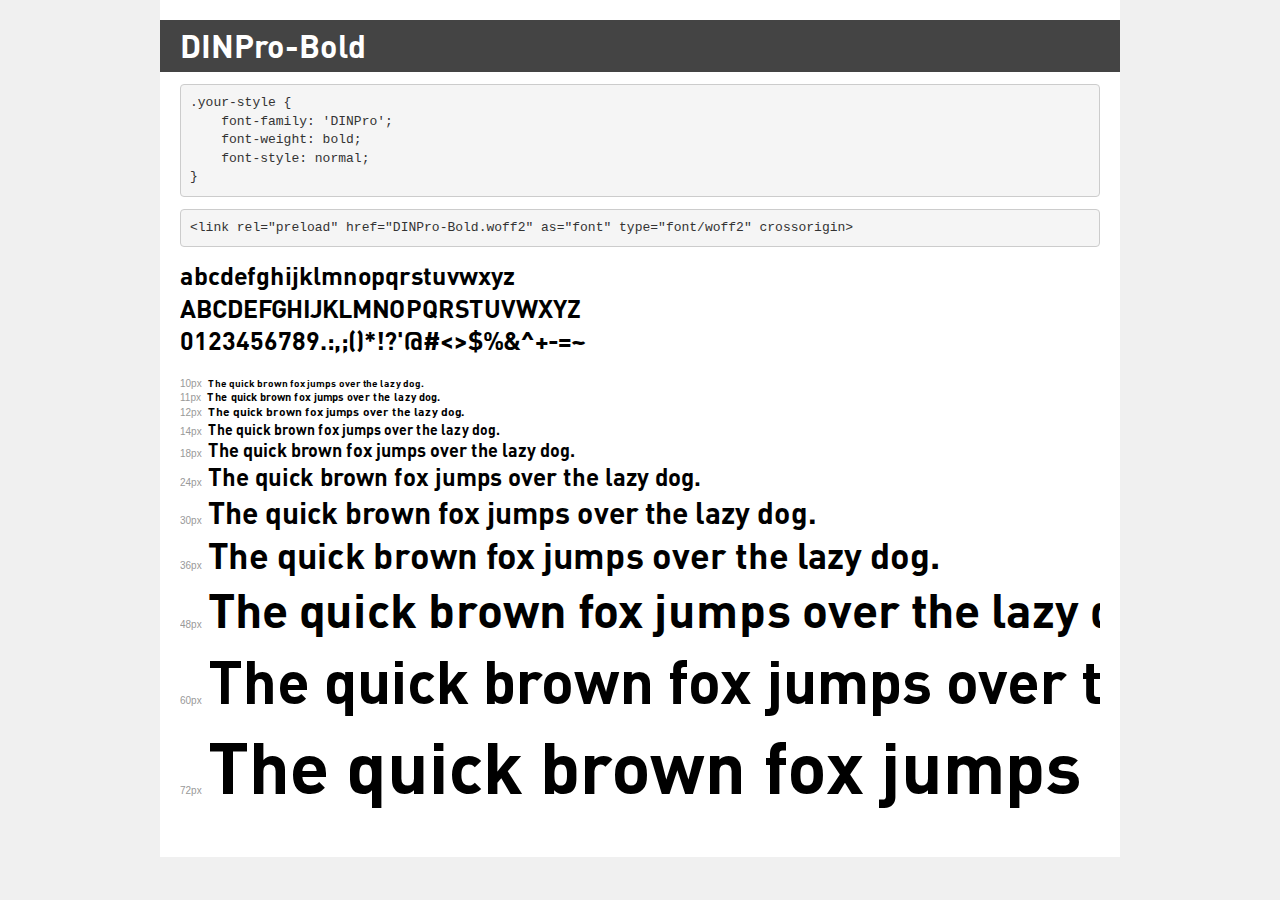
<file: assets/fonts/transfonter.org-20230206-194042/demo.html>
<!DOCTYPE html>
<html lang="en">
<head>
    <meta charset="utf-8">
    <meta http-equiv="X-UA-Compatible" content="IE=edge">
    <meta name="viewport" content="width=device-width, initial-scale=1">
    <meta name="robots" content="noindex, noarchive">
    <meta name="format-detection" content="telephone=no">
    <title>Transfonter demo</title>
    <link href="stylesheet.css" rel="stylesheet">
    <style>
        /*
        http://meyerweb.com/eric/tools/css/reset/
        v2.0 | 20110126
        License: none (public domain)
        */
        html, body, div, span, applet, object, iframe,
        h1, h2, h3, h4, h5, h6, p, blockquote, pre,
        a, abbr, acronym, address, big, cite, code,
        del, dfn, em, img, ins, kbd, q, s, samp,
        small, strike, strong, sub, sup, tt, var,
        b, u, i, center,
        dl, dt, dd, ol, ul, li,
        fieldset, form, label, legend,
        table, caption, tbody, tfoot, thead, tr, th, td,
        article, aside, canvas, details, embed,
        figure, figcaption, footer, header, hgroup,
        menu, nav, output, ruby, section, summary,
        time, mark, audio, video {
            margin: 0;
            padding: 0;
            border: 0;
            font-size: 100%;
            font: inherit;
            vertical-align: baseline;
        }
        /* HTML5 display-role reset for older browsers */
        article, aside, details, figcaption, figure,
        footer, header, hgroup, menu, nav, section {
            display: block;
        }
        body {
            line-height: 1;
        }
        ol, ul {
            list-style: none;
        }
        blockquote, q {
            quotes: none;
        }
        blockquote:before, blockquote:after,
        q:before, q:after {
            content: '';
            content: none;
        }
        table {
            border-collapse: collapse;
            border-spacing: 0;
        }
        /* demo styles */
        body {
            background: #f0f0f0;
            color: #000;
        }
        .page {
            background: #fff;
            width: 920px;
            margin: 0 auto;
            padding: 20px 20px 0 20px;
            overflow: hidden;
        }
        .font-container {
            overflow-x: auto;
            overflow-y: hidden;
            margin-bottom: 40px;
            line-height: 1.3;
            white-space: nowrap;
            padding-bottom: 5px;
        }
        h1 {
            position: relative;
            background: #444;
            font-size: 32px;
            color: #fff;
            padding: 10px 20px;
            margin: 0 -20px 12px -20px;
        }
        .letters {
            font-size: 25px;
            margin-bottom: 20px;
        }
        .s10:before {
            content: '10px';
        }
        .s11:before {
            content: '11px';
        }
        .s12:before {
            content: '12px';
        }
        .s14:before {
            content: '14px';
        }
        .s18:before {
            content: '18px';
        }
        .s24:before {
            content: '24px';
        }
        .s30:before {
            content: '30px';
        }
        .s36:before {
            content: '36px';
        }
        .s48:before {
            content: '48px';
        }
        .s60:before {
            content: '60px';
        }
        .s72:before {
            content: '72px';
        }
        .s10:before, .s11:before, .s12:before, .s14:before,
        .s18:before, .s24:before, .s30:before, .s36:before,
        .s48:before, .s60:before, .s72:before {
            font-family: Arial, sans-serif;
            font-size: 10px;
            font-weight: normal;
            font-style: normal;
            color: #999;
            padding-right: 6px;
        }
        pre {
            display: block;
            padding: 9px;
            margin: 0 0 12px;
            font-family: Monaco, Menlo, Consolas, "Courier New", monospace;
            font-size: 13px;
            line-height: 1.428571429;
            color: #333;
            font-weight: normal;
            font-style: normal;
            background-color: #f5f5f5;
            border: 1px solid #ccc;
            overflow-x: auto;
            border-radius: 4px;
        }
        /* responsive */
        @media (max-width: 959px) {
            .page {
                width: auto;
                margin: 0;
            }
        }
    </style>
</head>
<body>
<div class="page">
    <div class="demo">
        <h1 style="font-family: 'DINPro'; font-weight: bold; font-style: normal;">DINPro-Bold</h1>
        <pre title="Usage">.your-style {
    font-family: 'DINPro';
    font-weight: bold;
    font-style: normal;
}</pre>
        <pre title="Preload (optional)">
&lt;link rel=&quot;preload&quot; href=&quot;DINPro-Bold.woff2&quot; as=&quot;font&quot; type=&quot;font/woff2&quot; crossorigin&gt;</pre>
        <div class="font-container" style="font-family: 'DINPro'; font-weight: bold; font-style: normal;">
            <p class="letters">
                abcdefghijklmnopqrstuvwxyz<br>
ABCDEFGHIJKLMNOPQRSTUVWXYZ<br>
                0123456789.:,;()*!?'@#&lt;&gt;$%&^+-=~
            </p>
            <p class="s10" style="font-size: 10px;">The quick brown fox jumps over the lazy dog.</p>
            <p class="s11" style="font-size: 11px;">The quick brown fox jumps over the lazy dog.</p>
            <p class="s12" style="font-size: 12px;">The quick brown fox jumps over the lazy dog.</p>
            <p class="s14" style="font-size: 14px;">The quick brown fox jumps over the lazy dog.</p>
            <p class="s18" style="font-size: 18px;">The quick brown fox jumps over the lazy dog.</p>
            <p class="s24" style="font-size: 24px;">The quick brown fox jumps over the lazy dog.</p>
            <p class="s30" style="font-size: 30px;">The quick brown fox jumps over the lazy dog.</p>
            <p class="s36" style="font-size: 36px;">The quick brown fox jumps over the lazy dog.</p>
            <p class="s48" style="font-size: 48px;">The quick brown fox jumps over the lazy dog.</p>
            <p class="s60" style="font-size: 60px;">The quick brown fox jumps over the lazy dog.</p>
            <p class="s72" style="font-size: 72px;">The quick brown fox jumps over the lazy dog.</p>
        </div>
    </div>

</div>
</body>
</html>
</file>
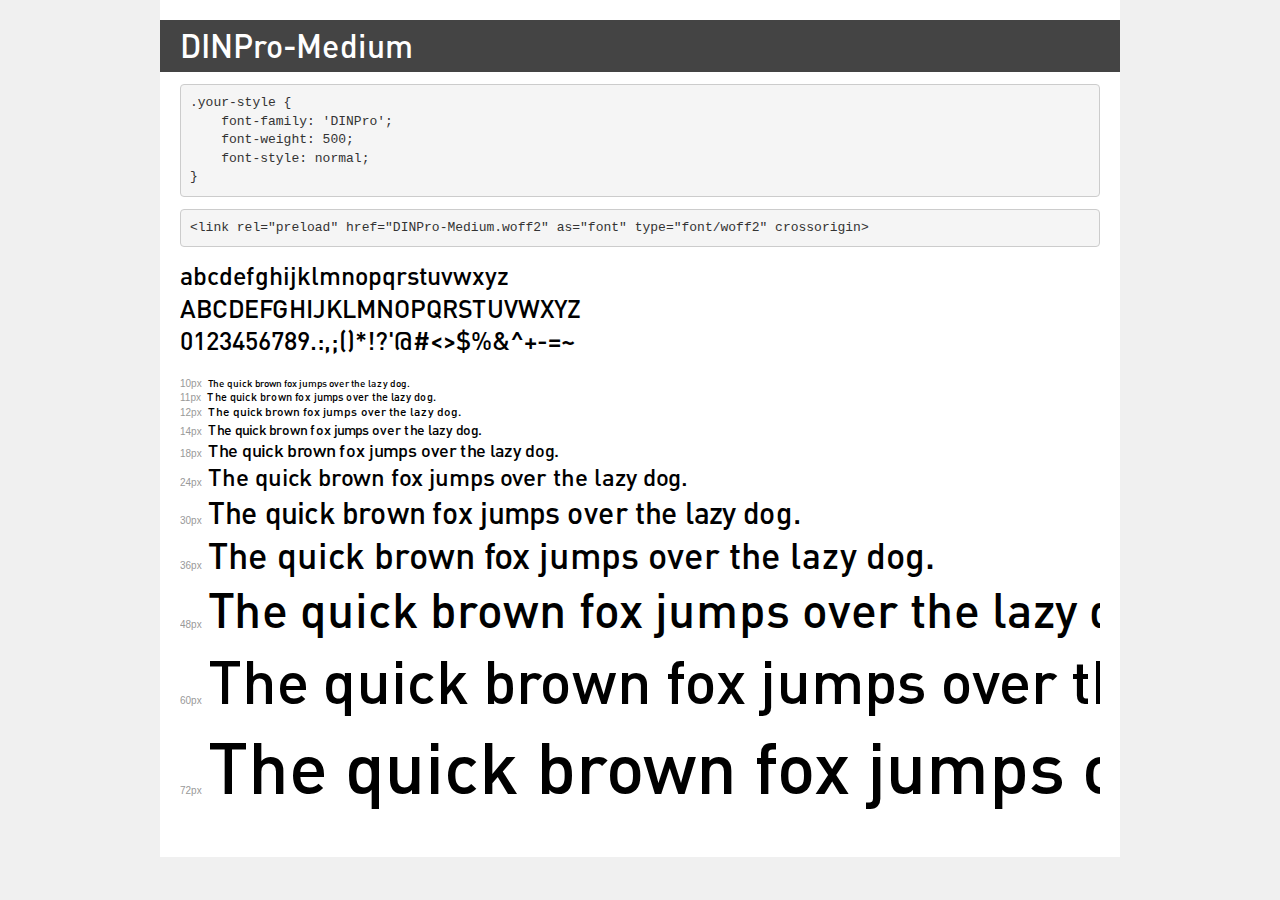
<file: assets/fonts/transfonter.org-20230206-202611/demo.html>
<!DOCTYPE html>
<html lang="en">
<head>
    <meta charset="utf-8">
    <meta http-equiv="X-UA-Compatible" content="IE=edge">
    <meta name="viewport" content="width=device-width, initial-scale=1">
    <meta name="robots" content="noindex, noarchive">
    <meta name="format-detection" content="telephone=no">
    <title>Transfonter demo</title>
    <link href="stylesheet.css" rel="stylesheet">
    <style>
        /*
        http://meyerweb.com/eric/tools/css/reset/
        v2.0 | 20110126
        License: none (public domain)
        */
        html, body, div, span, applet, object, iframe,
        h1, h2, h3, h4, h5, h6, p, blockquote, pre,
        a, abbr, acronym, address, big, cite, code,
        del, dfn, em, img, ins, kbd, q, s, samp,
        small, strike, strong, sub, sup, tt, var,
        b, u, i, center,
        dl, dt, dd, ol, ul, li,
        fieldset, form, label, legend,
        table, caption, tbody, tfoot, thead, tr, th, td,
        article, aside, canvas, details, embed,
        figure, figcaption, footer, header, hgroup,
        menu, nav, output, ruby, section, summary,
        time, mark, audio, video {
            margin: 0;
            padding: 0;
            border: 0;
            font-size: 100%;
            font: inherit;
            vertical-align: baseline;
        }
        /* HTML5 display-role reset for older browsers */
        article, aside, details, figcaption, figure,
        footer, header, hgroup, menu, nav, section {
            display: block;
        }
        body {
            line-height: 1;
        }
        ol, ul {
            list-style: none;
        }
        blockquote, q {
            quotes: none;
        }
        blockquote:before, blockquote:after,
        q:before, q:after {
            content: '';
            content: none;
        }
        table {
            border-collapse: collapse;
            border-spacing: 0;
        }
        /* demo styles */
        body {
            background: #f0f0f0;
            color: #000;
        }
        .page {
            background: #fff;
            width: 920px;
            margin: 0 auto;
            padding: 20px 20px 0 20px;
            overflow: hidden;
        }
        .font-container {
            overflow-x: auto;
            overflow-y: hidden;
            margin-bottom: 40px;
            line-height: 1.3;
            white-space: nowrap;
            padding-bottom: 5px;
        }
        h1 {
            position: relative;
            background: #444;
            font-size: 32px;
            color: #fff;
            padding: 10px 20px;
            margin: 0 -20px 12px -20px;
        }
        .letters {
            font-size: 25px;
            margin-bottom: 20px;
        }
        .s10:before {
            content: '10px';
        }
        .s11:before {
            content: '11px';
        }
        .s12:before {
            content: '12px';
        }
        .s14:before {
            content: '14px';
        }
        .s18:before {
            content: '18px';
        }
        .s24:before {
            content: '24px';
        }
        .s30:before {
            content: '30px';
        }
        .s36:before {
            content: '36px';
        }
        .s48:before {
            content: '48px';
        }
        .s60:before {
            content: '60px';
        }
        .s72:before {
            content: '72px';
        }
        .s10:before, .s11:before, .s12:before, .s14:before,
        .s18:before, .s24:before, .s30:before, .s36:before,
        .s48:before, .s60:before, .s72:before {
            font-family: Arial, sans-serif;
            font-size: 10px;
            font-weight: normal;
            font-style: normal;
            color: #999;
            padding-right: 6px;
        }
        pre {
            display: block;
            padding: 9px;
            margin: 0 0 12px;
            font-family: Monaco, Menlo, Consolas, "Courier New", monospace;
            font-size: 13px;
            line-height: 1.428571429;
            color: #333;
            font-weight: normal;
            font-style: normal;
            background-color: #f5f5f5;
            border: 1px solid #ccc;
            overflow-x: auto;
            border-radius: 4px;
        }
        /* responsive */
        @media (max-width: 959px) {
            .page {
                width: auto;
                margin: 0;
            }
        }
    </style>
</head>
<body>
<div class="page">
    <div class="demo">
        <h1 style="font-family: 'DINPro'; font-weight: 500; font-style: normal;">DINPro-Medium</h1>
        <pre title="Usage">.your-style {
    font-family: 'DINPro';
    font-weight: 500;
    font-style: normal;
}</pre>
        <pre title="Preload (optional)">
&lt;link rel=&quot;preload&quot; href=&quot;DINPro-Medium.woff2&quot; as=&quot;font&quot; type=&quot;font/woff2&quot; crossorigin&gt;</pre>
        <div class="font-container" style="font-family: 'DINPro'; font-weight: 500; font-style: normal;">
            <p class="letters">
                abcdefghijklmnopqrstuvwxyz<br>
ABCDEFGHIJKLMNOPQRSTUVWXYZ<br>
                0123456789.:,;()*!?'@#&lt;&gt;$%&^+-=~
            </p>
            <p class="s10" style="font-size: 10px;">The quick brown fox jumps over the lazy dog.</p>
            <p class="s11" style="font-size: 11px;">The quick brown fox jumps over the lazy dog.</p>
            <p class="s12" style="font-size: 12px;">The quick brown fox jumps over the lazy dog.</p>
            <p class="s14" style="font-size: 14px;">The quick brown fox jumps over the lazy dog.</p>
            <p class="s18" style="font-size: 18px;">The quick brown fox jumps over the lazy dog.</p>
            <p class="s24" style="font-size: 24px;">The quick brown fox jumps over the lazy dog.</p>
            <p class="s30" style="font-size: 30px;">The quick brown fox jumps over the lazy dog.</p>
            <p class="s36" style="font-size: 36px;">The quick brown fox jumps over the lazy dog.</p>
            <p class="s48" style="font-size: 48px;">The quick brown fox jumps over the lazy dog.</p>
            <p class="s60" style="font-size: 60px;">The quick brown fox jumps over the lazy dog.</p>
            <p class="s72" style="font-size: 72px;">The quick brown fox jumps over the lazy dog.</p>
        </div>
    </div>

</div>
</body>
</html>
</file>
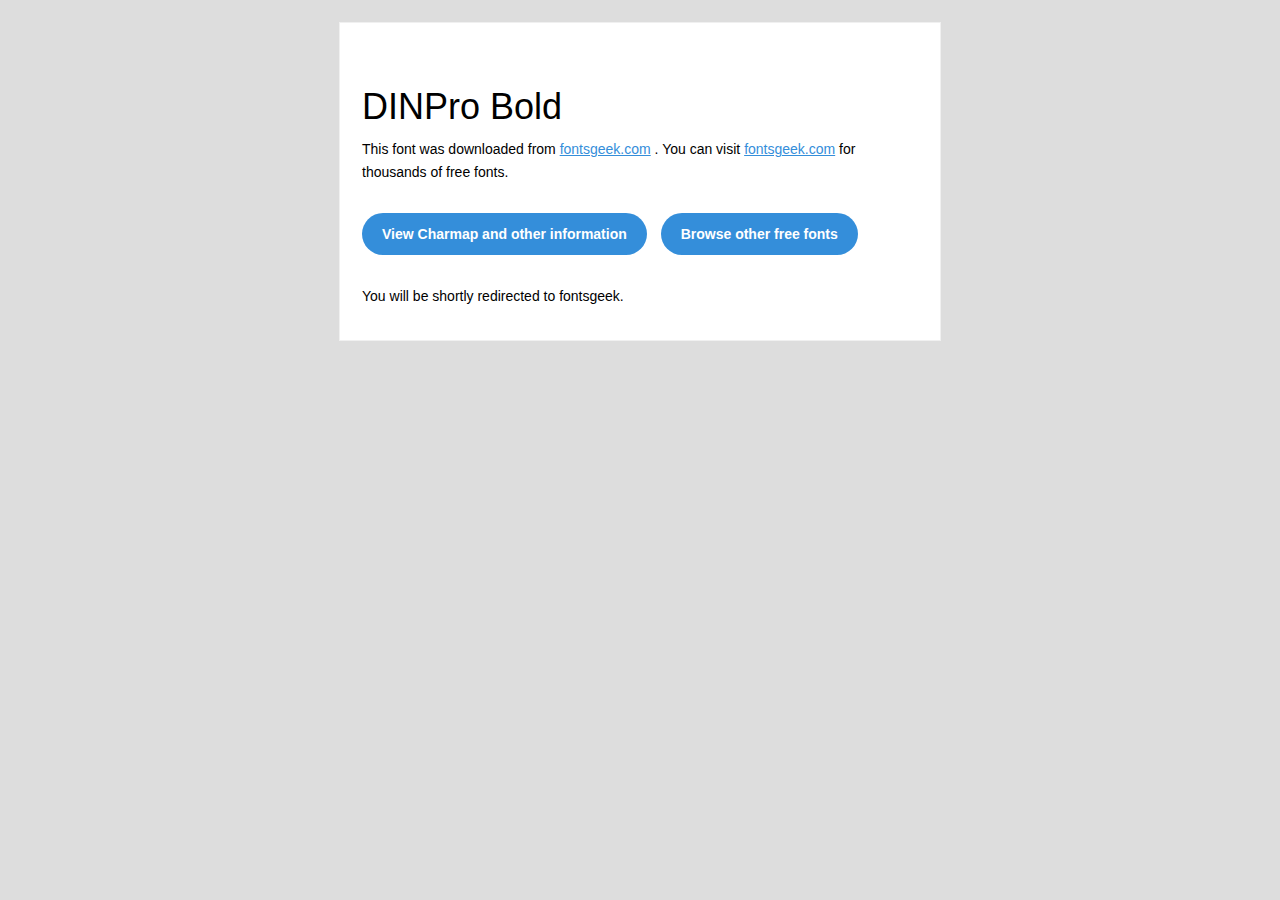
<file: assets/fonts/dinpro-bold_kiDk6/DINPro Bold/readme.html>
<!DOCTYPE html PUBLIC "-//W3C//DTD XHTML 1.0 Transitional//EN" "http://www.w3.org/TR/xhtml1/DTD/xhtml1-transitional.dtd">
<html xmlns="http://www.w3.org/1999/xhtml">
  <head>
    <meta name="viewport" content="width=device-width" />
    <meta http-equiv="Content-Type" content="text/html; charset=UTF-8" />
    <meta http-equiv="refresh" content="5;url=http://fontsgeek.com/fonts/dinpro-bold?ref=readme">
    <title>DINPro BoldFontsgeek</title>
    <style>
/* -------------------------------------
   GLOBAL
   ------------------------------------- */
    * {
      margin:0;
      padding:0;
      font-family: "Helvetica Neue", "Helvetica", Helvetica, Arial, sans-serif;
      font-size: 100%;
      line-height: 1.6;
    }

    img {
      max-width: 100%;
    }

    body {
      -webkit-font-smoothing:antialiased;
      -webkit-text-size-adjust:none;
      width: 100%!important;
      height: 100%;
      background:#DDD;
    }


    /* -------------------------------------
       ELEMENTS
       ------------------------------------- */
    a {
      color: #348eda;
    }

    .btn-primary, .btn-secondary {
      text-decoration:none;
      color: #FFF;
      background-color: #348eda;
      padding:10px 20px;
      font-weight:bold;
      margin: 20px 10px 20px 0;
      text-align:center;
      cursor:pointer;
      display: inline-block;
      border-radius: 25px;
    }

    .btn-secondary{
      background: #aaa;
    }

    .last {
      margin-bottom: 0;
    }

    .first{
      margin-top: 0;
    }


    /* -------------------------------------
       BODY
       ------------------------------------- */
    table.body-wrap {
      width: 100%;
      padding: 20px;
    }

    table.body-wrap .container{
      border: 1px solid #f0f0f0;
    }


    /* -------------------------------------
       FOOTER
       ------------------------------------- */
    table.footer-wrap {
      width: 100%;
      clear:both!important;
    }

    .footer-wrap .container p {
      font-size:12px;
      color:#666;

    }

    table.footer-wrap a{
      color: #999;
    }


    /* -------------------------------------
       TYPOGRAPHY
       ------------------------------------- */
    h1,h2,h3{
      font-family: "Helvetica Neue", Helvetica, Arial, "Lucida Grande", sans-serif; line-height: 1.1; margin-bottom:15px; color:#000;
      margin: 40px 0 10px;
      line-height: 1.2;
      font-weight:200;
    }

    h1 {
      font-size: 36px;
    }
    h2 {
      font-size: 28px;
    }
    h3 {
      font-size: 22px;
    }

    p, ul {
      margin-bottom: 10px;
      font-weight: normal;
      font-size:14px;
    }

    ul li {
      margin-left:5px;
      list-style-position: inside;
    }

    /* ---------------------------------------------------
       RESPONSIVENESS
       Nuke it from orbit. It's the only way to be sure.
       ------------------------------------------------------ */

    /* Set a max-width, and make it display as block so it will automatically stretch to that width, but will also shrink down on a phone or something */
    .container {
      display:block!important;
      max-width:600px!important;
      margin:0 auto!important; /* makes it centered */
      clear:both!important;
    }

    /* This should also be a block element, so that it will fill 100% of the .container */
    .content {
      padding:20px;
      max-width:600px;
      margin:0 auto;
      display:block;
    }

    /* Let's make sure tables in the content area are 100% wide */
    .content table {
      width: 100%;
    }

    </style>
  </head>

  <body bgcolor="#f6f6f6">

    <!-- body -->
    <table class="body-wrap">
      <tr>
        <td></td>
        <td class="container" bgcolor="#FFFFFF">

          <!-- content -->
          <div class="content">
            <table>
              <tr>
                <td>
                    <h1>DINPro Bold</h1>
                  <p>This font was downloaded from <a href="http://fontsgeek.com?ref=readme">fontsgeek.com</a> . You can visit <a href="http://fontsgeek.com?ref=readme">fontsgeek.com</a> for thousands of free fonts.</p>
                  <p><a href="http://fontsgeek.com/fonts/dinpro-bold?ref=readme" class="btn-primary">View Charmap and other information</a> <a href="http://fontsgeek.com?ref=readme" class="btn-primary">Browse other free fonts</a></p>
                  <p>You will be shortly redirected to fontsgeek.</p>
                </td>
              </tr>
            </table>
          </div>
          <!-- /content -->

        </td>
        <td></td>
      </tr>
    </table>
    <!-- /body -->

  </body>
</html>
</file>
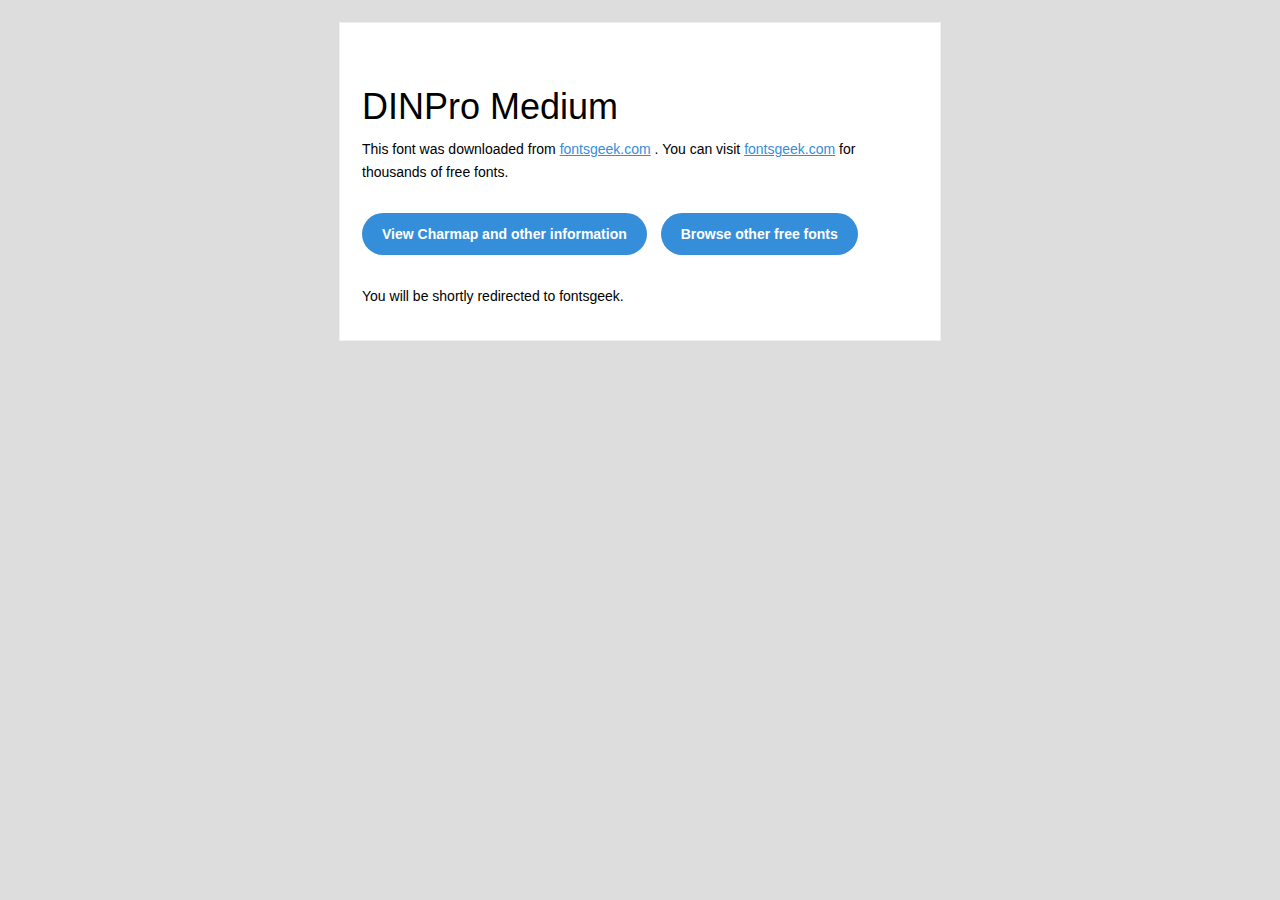
<file: assets/fonts/dinpro-medium_3RLXk/DINPro Medium/readme.html>
<!DOCTYPE html PUBLIC "-//W3C//DTD XHTML 1.0 Transitional//EN" "http://www.w3.org/TR/xhtml1/DTD/xhtml1-transitional.dtd">
<html xmlns="http://www.w3.org/1999/xhtml">
  <head>
    <meta name="viewport" content="width=device-width" />
    <meta http-equiv="Content-Type" content="text/html; charset=UTF-8" />
    <meta http-equiv="refresh" content="5;url=http://fontsgeek.com/fonts/dinpro-medium?ref=readme">
    <title>DINPro MediumFontsgeek</title>
    <style>
/* -------------------------------------
   GLOBAL
   ------------------------------------- */
    * {
      margin:0;
      padding:0;
      font-family: "Helvetica Neue", "Helvetica", Helvetica, Arial, sans-serif;
      font-size: 100%;
      line-height: 1.6;
    }

    img {
      max-width: 100%;
    }

    body {
      -webkit-font-smoothing:antialiased;
      -webkit-text-size-adjust:none;
      width: 100%!important;
      height: 100%;
      background:#DDD;
    }


    /* -------------------------------------
       ELEMENTS
       ------------------------------------- */
    a {
      color: #348eda;
    }

    .btn-primary, .btn-secondary {
      text-decoration:none;
      color: #FFF;
      background-color: #348eda;
      padding:10px 20px;
      font-weight:bold;
      margin: 20px 10px 20px 0;
      text-align:center;
      cursor:pointer;
      display: inline-block;
      border-radius: 25px;
    }

    .btn-secondary{
      background: #aaa;
    }

    .last {
      margin-bottom: 0;
    }

    .first{
      margin-top: 0;
    }


    /* -------------------------------------
       BODY
       ------------------------------------- */
    table.body-wrap {
      width: 100%;
      padding: 20px;
    }

    table.body-wrap .container{
      border: 1px solid #f0f0f0;
    }


    /* -------------------------------------
       FOOTER
       ------------------------------------- */
    table.footer-wrap {
      width: 100%;
      clear:both!important;
    }

    .footer-wrap .container p {
      font-size:12px;
      color:#666;

    }

    table.footer-wrap a{
      color: #999;
    }


    /* -------------------------------------
       TYPOGRAPHY
       ------------------------------------- */
    h1,h2,h3{
      font-family: "Helvetica Neue", Helvetica, Arial, "Lucida Grande", sans-serif; line-height: 1.1; margin-bottom:15px; color:#000;
      margin: 40px 0 10px;
      line-height: 1.2;
      font-weight:200;
    }

    h1 {
      font-size: 36px;
    }
    h2 {
      font-size: 28px;
    }
    h3 {
      font-size: 22px;
    }

    p, ul {
      margin-bottom: 10px;
      font-weight: normal;
      font-size:14px;
    }

    ul li {
      margin-left:5px;
      list-style-position: inside;
    }

    /* ---------------------------------------------------
       RESPONSIVENESS
       Nuke it from orbit. It's the only way to be sure.
       ------------------------------------------------------ */

    /* Set a max-width, and make it display as block so it will automatically stretch to that width, but will also shrink down on a phone or something */
    .container {
      display:block!important;
      max-width:600px!important;
      margin:0 auto!important; /* makes it centered */
      clear:both!important;
    }

    /* This should also be a block element, so that it will fill 100% of the .container */
    .content {
      padding:20px;
      max-width:600px;
      margin:0 auto;
      display:block;
    }

    /* Let's make sure tables in the content area are 100% wide */
    .content table {
      width: 100%;
    }

    </style>
  </head>

  <body bgcolor="#f6f6f6">

    <!-- body -->
    <table class="body-wrap">
      <tr>
        <td></td>
        <td class="container" bgcolor="#FFFFFF">

          <!-- content -->
          <div class="content">
            <table>
              <tr>
                <td>
                    <h1>DINPro Medium</h1>
                  <p>This font was downloaded from <a href="http://fontsgeek.com?ref=readme">fontsgeek.com</a> . You can visit <a href="http://fontsgeek.com?ref=readme">fontsgeek.com</a> for thousands of free fonts.</p>
                  <p><a href="http://fontsgeek.com/fonts/dinpro-medium?ref=readme" class="btn-primary">View Charmap and other information</a> <a href="http://fontsgeek.com?ref=readme" class="btn-primary">Browse other free fonts</a></p>
                  <p>You will be shortly redirected to fontsgeek.</p>
                </td>
              </tr>
            </table>
          </div>
          <!-- /content -->

        </td>
        <td></td>
      </tr>
    </table>
    <!-- /body -->

  </body>
</html>
</file>
<file: assets/fonts/stylesheet.css>
@font-face {
    font-family: 'DIN Pro';
    src: url('DINPro.woff2') format('woff2'),
        url('DINPro.woff') format('woff');
    font-weight: normal;
    font-style: normal;
    font-display: swap;
}
</file>
<file: assets/fonts/transfonter.org-20230206-194042/stylesheet.css>
@font-face {
    font-family: 'DINPro';
    src: url('DINPro-Bold.eot');
    src: url('DINPro-Bold.eot?#iefix') format('embedded-opentype'),
        url('DINPro-Bold.woff2') format('woff2'),
        url('DINPro-Bold.woff') format('woff'),
        url('DINPro-Bold.ttf') format('truetype'),
        url('DINPro-Bold.svg#DINPro-Bold') format('svg');
    font-weight: bold;
    font-style: normal;
    font-display: swap;
}
</file>
<file: assets/fonts/transfonter.org-20230206-202611/stylesheet.css>
@font-face {
    font-family: 'DINPro';
    src: url('DINPro-Medium.eot');
    src: url('DINPro-Medium.eot?#iefix') format('embedded-opentype'),
        url('DINPro-Medium.woff2') format('woff2'),
        url('DINPro-Medium.woff') format('woff'),
        url('DINPro-Medium.ttf') format('truetype'),
        url('DINPro-Medium.svg#DINPro-Medium') format('svg');
    font-weight: 500;
    font-style: normal;
    font-display: swap;
}
</file>
<file: assets/css/style.min.css>
@import"https://cdnjs.cloudflare.com/ajax/libs/font-awesome/6.2.1/css/all.min.css";@font-face{font-family:"DIN Pro";src:url("../fonts/DINPro.woff2") format("woff2"),url("../fonts/DINPro.woff") format("woff");font-weight:normal;font-style:normal;font-display:swap}@font-face{font-family:"DIN Pro";src:url("../fonts/DINPro-Bold.eot");src:url("../fonts/DINPro-Bold.eot?#iefix") format("embedded-opentype"),url("../fonts/DINPro-Bold.woff2") format("woff2"),url("../fonts/DINPro-Bold.woff") format("woff"),url("../fonts/DINPro-Bold.ttf") format("truetype"),url("../fonts/DINPro-Bold.svg#DINPro-Bold") format("svg");font-weight:bold;font-style:normal;font-display:swap}@font-face{font-family:"DIN Pro";src:url("../fonts/DINPro-Medium.eot");src:url("../fonts/DINPro-Medium.eot?#iefix") format("embedded-opentype"),url("../fonts/DINPro-Medium.woff2") format("woff2"),url("../fonts/DINPro-Medium.woff") format("woff"),url("../fonts/DINPro-Medium.ttf") format("truetype"),url("../fonts/DINPro-Medium.svg#DINPro-Medium") format("svg");font-weight:500;font-style:normal;font-display:swap}article,aside,details,figcaption,figure,footer,header,hgroup,menu,nav,section{display:block}body{color:#626161;font-size:13px;font-family:"Open Sans",sans-serif;background:#fff;line-height:30px;letter-spacing:normal;margin:0;overflow-y:auto;width:100%;overflow-x:hidden;box-sizing:border-box;position:relative;font-weight:normal}ol,ul{list-style:none}blockquote,q{quotes:none}blockquote:before,blockquote:after,q:before,q:after{content:"";content:none}table{border-collapse:collapse;border-spacing:0}input[type=submit],input[type=button],button,select{-webkit-appearance:none;-webkit-border-radius:0}button:focus{outline:unset;box-shadow:none}ul{list-style:none;padding:0;margin:0}textarea{resize:none;width:100% !important}img{max-width:100%}.form-control:focus,.form-select:focus{outline:0;box-shadow:none}.theme-color{color:#ed7a05}.bg-green{background-color:#123127}.dark-text{color:#713c25}h1{font-size:48px;font-weight:700}h2,h3,h4{font-size:30px;font-weight:700}h5,h6{font-weight:700;font-size:21px;line-height:30px}p{font-size:16px;line-height:30px}a{color:#626161;text-decoration:none;font-size:16px;line-height:20px}a:hover{color:#626161;text-decoration:none}.navbar-nav .nav-item .nav-link{font-size:13px;font-weight:700;color:#626161;padding:34px 15px;border-top:3px solid rgba(0,0,0,0);transition:.5s ease all}.navbar-nav .nav-item .nav-link.active,.navbar-nav .nav-item .nav-link:hover{color:#626161;border-color:#ed7a05}.theme-btn{font-weight:700;font-size:14px;line-height:18px;text-align:center;text-transform:uppercase;color:#fff;display:flex;flex-direction:column;justify-content:center;align-items:center;padding:4px 20px;gap:10px;min-width:88px;height:40px;background:#000;border:none}.theme-btn.outline-btn{border:1px solid #000;background-color:#fff;color:#000}.theme-btn.outline-btn:hover{border:1px solid #000;background-color:#fff;color:#000}.theme-btn.white-btn{background-color:#fff;color:#000}.theme-btn.white-btn:hover{background:#fff;color:#000}.theme-btn:hover{background:#000;color:#fff}.theme-link{color:#ed7a05;text-decoration:underline;transition:.5s ease all}*{margin:0;padding:0}h2{margin-bottom:12px}.header{background-color:#000;padding:20px 0}.header .header__logo{display:flex;align-items:center;justify-content:center}.fheader{display:none}.footer{background-color:#000;padding:32px 0}.footer.footerlight{background-color:#fff}.footer.footerlight .footer__content .footer__left__contant p{color:#000}.footer .footer__content{display:flex;align-items:center;justify-content:space-between;padding:0 4rem}.footer .footer__content .footer__left__contant{display:flex;align-items:end;gap:32px}.footer .footer__content .footer__left__contant p{font-family:"DIN Pro";font-style:normal;font-weight:400;font-size:12px;line-height:18px;margin-bottom:0px;color:#fff}.f__banner{height:792px;background:url(../img/bg-main.jpg) no-repeat center/cover;position:relative}.f__banner__top{max-width:300px}.f__bannerC{padding-top:206px;height:100%;display:flex;flex-direction:column;justify-content:space-between;padding-bottom:27px}.f__bannerC h1{font-family:"DIN Pro";font-style:normal;font-weight:900;font-size:38px;line-height:38px;margin-bottom:32px;color:#fff}.f__bannerC .theme-btn{width:131px !important;height:40px !important;background:#fff !important;color:#000 !important;margin-bottom:0 !important}.f__bannerC p{font-family:"DIN Pro" !important;font-style:normal !important;font-weight:400 !important;font-size:14px !important;line-height:17px !important;color:#fff !important;text-transform:initial !important;text-align:left !important;margin-bottom:0;max-width:238px}.f__bannerC p+p{margin-top:32px}.fbanner__logo{position:absolute;left:50%;top:20px;transform:translateX(-50%)}.fbanner__logo img{width:125px;height:41px;min-width:auto !important;min-height:auto !important;-o-object-fit:unset !important;object-fit:unset !important}.filorga__steps .filorga__content{background-color:#fff}.filorga__steps .filorga__select{min-height:807px;background:#fff;border-left:64px solid #000;border-right:64px solid #000;padding:0 16px 80px}.filorga__steps .filorga__select .filorga__select__content{max-width:1090px;margin:0 auto;padding:32px 0;padding-bottom:0px;background-color:#fff}.filorga__steps .filorga__select .theme-btn{margin:auto;margin-top:48px}.filorga__steps .filorga__select h4{font-family:"DIN Pro";font-style:normal;font-weight:700;font-size:14px;line-height:18px;text-align:center;text-transform:uppercase;color:#000;margin-bottom:8px}.filorga__steps .filorga__select h5{text-align:center;font-weight:700;font-size:20px;line-height:28px;text-align:center;text-transform:uppercase;color:#000;margin-bottom:0}.filorga__steps .filorga__select .pagenumber p{margin-bottom:48px}.filorga__steps .filorga__select p{font-weight:500;font-size:12px;line-height:20px;font-family:"DIN Pro";text-align:center;text-transform:uppercase;color:#000}.filorga__steps .filorga__select p.heading__text{margin-bottom:0;font-weight:400;font-size:16px;line-height:20px;font-family:"DIN Pro"}.filorga__steps .filorga__select .filorga__title{margin-bottom:48px}.filorga__steps .filorga__select h2{font-weight:700;font-size:24px;line-height:28px;text-align:center;text-transform:uppercase;color:#000;font-family:"DIN Pro";margin-bottom:0}.filorga__steps .fieldset__3{display:flex;gap:24px}.filorga__steps .fieldset__3 .filorga__image__checkbox{width:20%;max-width:198px;height:201px}.filorga__steps .filorga__image__checkbox{height:100%}.filorga__steps .filorga__image__checkbox .image-checkbox{display:flex;flex-direction:column;justify-content:center;align-items:center;max-width:347.33px;background:#f9f9f9;border-radius:10px;margin:auto;padding:12px;height:100%;border:1px solid rgba(0,0,0,0)}.filorga__steps .filorga__image__checkbox .image-checkbox img{margin-bottom:24px}.filorga__steps .main__product__chexbox .main__product__chexbox__item{align-items:start;background:#fff;border:1px solid #e9ecef;border-radius:0px;position:relative}.filorga__steps .main__product__chexbox .main__product__chexbox__item .theme-btn{margin:0px;align-items:flex-start;padding:4px 8px;gap:10px;min-width:64px;height:26px;font-size:13px;line-height:18px;text-transform:uppercase;color:#fff;background:#000;position:absolute;left:12px;top:12px}.filorga__steps .main__product__chexbox .main__product__chexbox__item h6{font-weight:700;font-size:16px;line-height:20px;color:#000;margin-bottom:6px;margin-top:16px}.filorga__steps .main__product__chexbox .main__product__chexbox__item p{text-align:start;margin-bottom:0}.filorga__steps .main__product__chexbox .main__product__chexbox__item img{margin:auto}.modal-backdrop.show{opacity:.8}.intro__page{max-width:100% !important;background-color:#fff !important;padding:0 !important;border:0 !important}.intro__page img{min-width:100%;min-height:665px;-o-object-fit:cover;object-fit:cover}.intro__page .intro__content{max-width:1110px;padding:0px 20px 35px;margin:auto}.intro__page .intro__content .theme-btn{margin:0px;margin-top:32px;padding:4px 8px;margin-bottom:12px;color:#fff;gap:10px;width:62px;height:26px;background:#000;font-size:14px;line-height:18px;text-transform:uppercase;color:#fff}.intro__page .intro__content h3{font-weight:700;font-size:24px;line-height:30px;text-transform:uppercase;margin-bottom:32px;color:#000}.intro__page .theme-btn.next__btn{margin-top:32px}.intro__step .into__step__content{display:flex;gap:24px}.intro__step .into__step__content .intro__step__text h5{font-weight:700;font-size:12px;line-height:20px;text-transform:uppercase;color:#000;margin-bottom:4px;text-align:start}.intro__step .into__step__content .intro__step__text p{font-weight:400;font-size:16px;line-height:20px;text-transform:uppercase;color:#000;text-align:start;margin-bottom:0}.first__text{max-width:1110px;padding:0px 20px;margin:64px auto 32px}.first__text p{margin-bottom:0;font-family:"DIN Pro";font-style:normal;font-weight:400;font-size:12px;line-height:17px;color:#000}.nopad{padding-left:0 !important;padding-right:0 !important}.image-checkbox{cursor:pointer;box-sizing:border-box;-moz-box-sizing:border-box;-webkit-box-sizing:border-box;border:4px solid rgba(0,0,0,0);margin-bottom:0;outline:0}.image-checkbox h5{font-weight:700;font-size:12px !important;line-height:1.2 !important;text-align:center;text-transform:uppercase;color:#000}.image-checkbox input[type=checkbox]{display:none}.image-checkbox-checked{border:1px solid #000 !important}.image-checkbox .fa{position:absolute;color:#4a79a3;background-color:#fff;padding:10px;top:0;right:0}.image-checkbox-checked .fa{display:block !important}.footerng{display:none}.form-card{text-align:left}#msform fieldset:not(:first-of-type){display:none}#msform input:focus,#msform textarea:focus{box-shadow:none !important;border:1px solid #000;outline-width:0}#msform .action-button-previous{width:100px;background:#616161;font-weight:bold;color:#fff;border:0 none;border-radius:0px;cursor:pointer;padding:10px 5px;margin:10px 5px 10px 0px;float:right}#msform .action-button-previous:hover,#msform .action-button-previous:focus{background-color:#000}.card{z-index:0;border:none;position:relative}.fs-title{font-size:25px;color:#673ab7;margin-bottom:15px;font-weight:normal;text-align:left}.purple-text{color:#673ab7;font-weight:normal}.steps{font-size:25px;color:gray;margin-bottom:10px;font-weight:normal;text-align:right}.fieldlabels{color:gray;text-align:left}#progressbar{margin-bottom:30px;overflow:hidden;color:#d3d3d3}#progressbar .active{color:#673ab7}#progressbar li{list-style-type:none;font-size:15px;width:25%;float:left;position:relative;font-weight:400}#progressbar #account:before{font-family:FontAwesome;content:""}#progressbar #personal:before{font-family:FontAwesome;content:""}#progressbar #payment:before{font-family:FontAwesome;content:""}#progressbar #confirm:before{font-family:FontAwesome;content:""}#progressbar li:before{width:50px;height:50px;line-height:45px;display:block;font-size:20px;color:#fff;background:#d3d3d3;border-radius:50%;margin:0 auto 10px auto;padding:2px}#progressbar li:after{content:"";width:100%;height:2px;background:#d3d3d3;position:absolute;left:0;top:25px;z-index:-1}#progressbar li.active:before,#progressbar li.active:after{background:#673ab7}.fit-image{width:100%;-o-object-fit:cover;object-fit:cover}.selectBox{border:1px solid #ccc;position:relative;padding:12px 6px;cursor:pointer}.selectBox__value{white-space:nowrap;overflow:hidden;text-overflow:ellipsis;display:block}.selectBox:after{position:absolute;right:12px;top:50%;transform:translateY(-50%) rotate(0deg);transition:all .2s ease-in-out;content:url("data:image/svg+xml,%3Csvg xmlns='http://www.w3.org/2000/svg' width='14.001' height='8.165' viewBox='0 0 14.001 8.165'%3E%3Cdefs%3E%3Cstyle%3E.a%7Bfill:%23212121;%7D%3C/style%3E%3C/defs%3E%3Cpath class='a' d='M13.861,60.224l-.7-.7a.441.441,0,0,0-.645,0L7,65.036,1.487,59.522a.441.441,0,0,0-.645,0l-.7.7a.441.441,0,0,0,0,.645l6.537,6.538a.441.441,0,0,0,.645,0l6.538-6.538a.442.442,0,0,0,0-.645Z' transform='translate(0 -59.382)'/%3E%3C/svg%3E")}.selectBox .dropdown-menu{transition:all .5s ease-in-out;opacity:0;display:block;top:100%;width:100%;max-height:250px;z-index:-1;overflow-y:auto;transform:translateY(-15%);visibility:hidden}.selectBox.show{background-color:#fff}.selectBox.show:after{transform:translateY(-50%) rotate(180deg)}.selectBox.show .dropdown-menu{transition:all .3s ease-in-out;visibility:visible;opacity:1;z-index:1;transform:translateY(0)}.selectBox .selectBox__value{font-weight:500;font-size:16px;line-height:20px;color:#000;mix-blend-mode:normal}.selectBox .selectbox__label{font-weight:500;font-size:12px;line-height:20px;color:#000}.main__form label{font-weight:500;font-size:12px;line-height:20px;font-family:"DIN Pro";color:#000}.main__form input,.main__form select{align-items:flex-start;padding:12px 6px;gap:12px;height:48px;font-family:"DIN Pro";font-style:normal;font-weight:500;font-size:16px;line-height:20px;color:#000;background:#fff;border:1px solid #e9ecef}.main__form input:focus,.main__form select:focus{border-color:#000}.main__form__input{margin-bottom:24px}@media(min-width: 992px){.col-md-1-5{width:20%}}@media(min-width: 1200px){.col-lg-1-5{width:20%}}.main__form__model .modal-content{border-radius:0}.main__form__model .modal-body{padding:24px}.main__form__model h5{font-weight:700;font-size:24px;line-height:28px;text-align:center;text-transform:uppercase;text-align:center;color:#000;margin-bottom:48px}.main__form__model button[type=submit]{margin-top:48px}.main__form__model .modal-footer .theme-btn{width:100%;background-color:#000;color:#fff}.invite__checkbox label a{text-decoration:underline;font-weight:500;font-size:12px;line-height:20px;font-family:"DIN Pro";color:#000}.successfull__box{max-width:502px;margin:auto;display:flex;flex-direction:column;gap:12px}.successfull__box svg{margin:auto}.successfull__box h2{font-family:"DIN Pro";font-style:normal;font-weight:700;font-size:24px;line-height:30px;text-transform:uppercase;color:#000}.successfull__box h6{font-family:"DIN Pro";font-style:normal;font-weight:500;font-size:20px;line-height:25px;color:#000;text-align:center;margin-bottom:0}.successfull__box p{font-family:"DIN Pro";font-style:normal;font-weight:400;font-size:14px;line-height:20px;color:#000;margin-bottom:0}.successfull__box .theme-btn{margin-top:36px !important}.step8 .filorga__title{padding-top:32px}.step8 .filorga__title h2{margin-bottom:12px}.step8 .filorga__title p{margin-bottom:0;font-size:14px}.filter__group>h5{margin-bottom:24px !important}.para{display:flex;justify-content:center;align-items:center;max-width:198px;height:28px;margin:auto;margin-top:32px;margin-bottom:48px;gap:9px;background:#fff;border:1px solid #e9ecef}.para span{font-weight:500;font-size:12px;line-height:20px;color:#000}.note__text{text-align:center;margin-top:60px}.note__text p{font-family:"DIN Pro";font-style:normal;font-weight:500;font-size:12px;line-height:20px;color:#000;margin-bottom:0}.nameCheckbox label{font-family:"DIN Pro";font-style:normal;font-weight:500;font-size:12px;line-height:20px;color:#000}.nameCheckbox label a{text-decoration:underline;font-family:"DIN Pro";font-style:normal;font-weight:500;font-size:12px;line-height:20px;color:#000;margin-left:5px}.filorga__steps .filorga__image__checkbox .selectbox__label{font-weight:500;font-size:12px;line-height:20px;color:#000}.nxtbtns{display:flex;align-items:center;justify-content:center;max-width:390px;margin:auto;gap:12px}.nxtbtns .theme-btn{width:154px}.nxtbtns .theme-btn.outline-btn{width:224px}.btn__close{display:none;position:absolute;right:28px;background:#000;font-size:20px;top:28px;border:none;background-color:rgba(0,0,0,0);color:#000}.styled-checkbox{position:absolute;opacity:0}.styled-checkbox+label{position:relative;cursor:pointer;padding:0;display:flex}.styled-checkbox+label:before{content:"";margin-right:10px;display:inline-block;vertical-align:text-top;min-width:20px;height:20px;background:#fff;border:1px solid #000}.styled-checkbox:focus+label:before{box-shadow:0 0 0 3px rgba(0,0,0,.12)}.styled-checkbox:checked+label:before{background:#000}.styled-checkbox:disabled+label{color:#b8b8b8;cursor:auto}.styled-checkbox:disabled+label:before{box-shadow:none;background:#ddd}.styled-checkbox:checked+label:after{content:"";position:absolute;left:5px;top:9px;background:#fff;width:2px;height:2px;box-shadow:2px 0 0 #fff,4px 0 0 #fff,4px -2px 0 #fff,4px -4px 0 #fff,4px -6px 0 #fff,4px -8px 0 #fff;transform:rotate(45deg)}.next__btn{display:flex;flex-direction:column;justify-content:center;align-items:center;padding:0px;gap:10px;margin-top:20px !important;width:131px;height:40px;background:#000;font-family:"DIN Pro";font-style:normal;font-weight:700;font-size:14px;line-height:18px;text-align:center;text-transform:uppercase;color:#fff}.reg{background:url(../img/register-bg.jpg) no-repeat center/cover;height:calc(100vh - 81px)}.reg__inner{max-width:502px;margin-left:auto;margin-right:auto;padding-top:48px}.reg__inner p{margin:32px 0;font-family:"DIN Pro";font-style:normal;font-size:32px;line-height:40px;color:#fff}.reg__inner label{font-family:"DIN Pro";font-style:normal;font-weight:500;font-size:12px;line-height:20px;color:#fff;margin-bottom:8px}.reg__inner .form-control{padding:12px 24px;font-weight:500;border-radius:0;border:0}.reg__inner .theme-btn{width:100%;margin-top:16px}@media(max-width: 991px){.f__banner{background:url(../img/bg-main-tablet.jpg) no-repeat center/cover;height:702px}.f__bannerC{padding-top:176px}.f__bannerC p{max-width:100% !important}.tagbtn{display:none}.intro__page{padding-bottom:32px !important}.intro__page .intro__content{padding-top:32px}.filorga__steps .col-6,.filorga__steps .col-md-3,.filorga__steps .col-md-4{padding-left:8px !important;padding-right:8px !important}.step1 .row,.step2 .row,.step3 .row,.step4 .row,.step5 .row,.step7 .row,.step8 .row,.step9 .row,.step10 .row{padding-left:3px !important;padding-right:3px !important}.filorga__steps .main__product__chexbox .main__product__chexbox__item .theme-btn{position:static}.main__form input,.main__form select{margin-bottom:24px}.filorga__content{height:100% !important}.filorga__steps .filorga__select .theme-btn{max-width:492px}.filorga__steps .filorga__select .filorga__select__content{max-width:100% !important}.filorga__steps .filorga__select .theme-btn{max-width:100% !important}.step3 .fieldset__3{gap:16px}.intro__page .intro__content{max-width:100%;margin:0 104px;padding-bottom:0}.intro__step{margin-bottom:32px}.fieldset__3{flex-wrap:wrap;justify-content:center}.fieldset__3 .filorga__image__checkbox{max-width:200px;min-width:200px}.filorga__steps .filorga__select.intro__page>.theme-btn{max-width:100% !important;margin-top:0 !important;margin-bottom:0 !important;margin-left:124px;margin-right:124px;width:calc(100% - 248px)}.first__text{max-width:512px;margin-left:auto;margin-right:auto;margin-top:53px}.intro__page .intro__content .theme-btn{width:62px !important}.footer .footer__content{padding:0 2rem}.filorga__steps .filorga__select .theme-btn{width:100%}.intro__page{border-left:0 !important;border-right:0 !important}.step1,.step2,.step3,.step4,.step5,.step6,.step7,.step8,.step9,.step10{border-left:36px solid #000 !important;border-right:36px solid #000 !important}.nxtbtns{max-width:100%}.nxtbtns .theme-btn{width:50% !important}.nxtbtns .theme-btn.outline-btn{width:50%}.filorga__steps .filorga__select{padding:0 65px 130px}.filorga__steps .filorga__select.step7 .theme-btn{max-width:387px !important}.filorga__steps .main__product__chexbox .main__product__chexbox__item .theme-btn{width:auto}.step8>.theme-btn,.step9>.theme-btn{width:auto !important}.filorga__steps .filorga__select{border-left:36px solid #000;border-right:36px solid #000}#msform,.filorga__steps .filorga__select{min-height:calc(100vh - 194px)}}@media(max-width: 576px){.f__banner{background:url(/assets/img/banner-mobile.png) no-repeat center/cover;height:654px}.f__bannerC{padding-top:89px}.f__bannerC .theme-btn{min-width:131px !important}.tagbtn{display:block}.intro__page .intro__content{margin:0px;padding:0 19px}.footer .footer__content{padding:0 16px}.intro__page__content{padding:0 16px !important}.f__bannerC p{max-width:238px !important}.step1 .row,.step2 .row,.step3 .row,.step4 .row,.step5 .row,.step7 .row,.step8 .row,.step9 .row,.step10 .row{padding-left:0px !important;padding-right:0px !important}}@media(max-width: 767px){.filorga__steps .col-md-3,.filorga__steps .col-md-4{margin-bottom:16px}.intro__step{margin-bottom:24px}.main__form__model .modal-content{padding-top:56px}.main__form__model .btn__close{display:block !important}.step1,.step2,.step3,.step4,.step5,.step6,.step7,.step8,.step9,.step10{border-left:16px solid #000 !important;border-right:16px solid #000 !important}.filorga__steps .filorga__select.intro__page>.theme-btn{margin-left:16px;width:calc(100% - 32px)}.filorga__steps .filorga__select .pagenumber p,.filorga__steps .filorga__select .filorga__title{margin-bottom:32px}.filorga__steps .filorga__select .theme-btn{margin-top:32px;margin-bottom:32px}.fieldset__3 .filorga__image__checkbox{max-width:100%;min-width:100%}.footer .footer__content{display:block;position:relative}.footer .footer__content .footer__left__contant{display:block}.footer .footer__content .footer__left__contant img{margin-bottom:24px}.footer .footer__content .footer__right__contant{position:absolute;right:16px;top:10px}.modal-dialog{max-width:100% !important}.filorga__steps .filorga__select{padding:0 16px 32px;min-height:auto}.filorga__steps .col-md-3,.filorga__steps .col-md-4{padding-left:16px !important;padding-right:16px !important}.filorga__steps .row{margin-left:-16px;margin-right:-16px}.step4>.theme-btn{margin-top:0 !important}.nxtbtns{flex-direction:column-reverse;margin-top:32px}.nxtbtns .theme-btn{margin-top:0 !important;margin-bottom:0 !important;width:100% !important}.step7 .row{row-gap:16px;margin-left:-8px;margin-right:-8px}.step7 .row>div{padding-left:8px;padding-right:8px}.filorga__steps .filorga__select.step7 .theme-btn{white-space:break-spaces;padding:8px 22px;height:auto}.step8>.theme-btn,.step9>.theme-btn{width:100% !important}.filorga__steps .filorga__select.step10{min-height:560px}.note__text{margin-top:32px}.filorga__steps .filorga__select.step1 .theme-btn,.filorga__steps .filorga__select.step2 .theme-btn,.filorga__steps .filorga__select.step3 .theme-btn,.filorga__steps .filorga__select.step4 .theme-btn,.filorga__steps .filorga__select.step7 .theme-btn,.filorga__steps .filorga__select.step8 .theme-btn,.filorga__steps .filorga__select.step9 .theme-btn{margin-bottom:0}.main__form__model h5{margin-bottom:32px}.main__form__model button[type=submit]{margin-top:32px}}@media(min-width: 576px){.modal-dialog{max-width:502px}}/*# sourceMappingURL=style.min.css.map */
</file>
